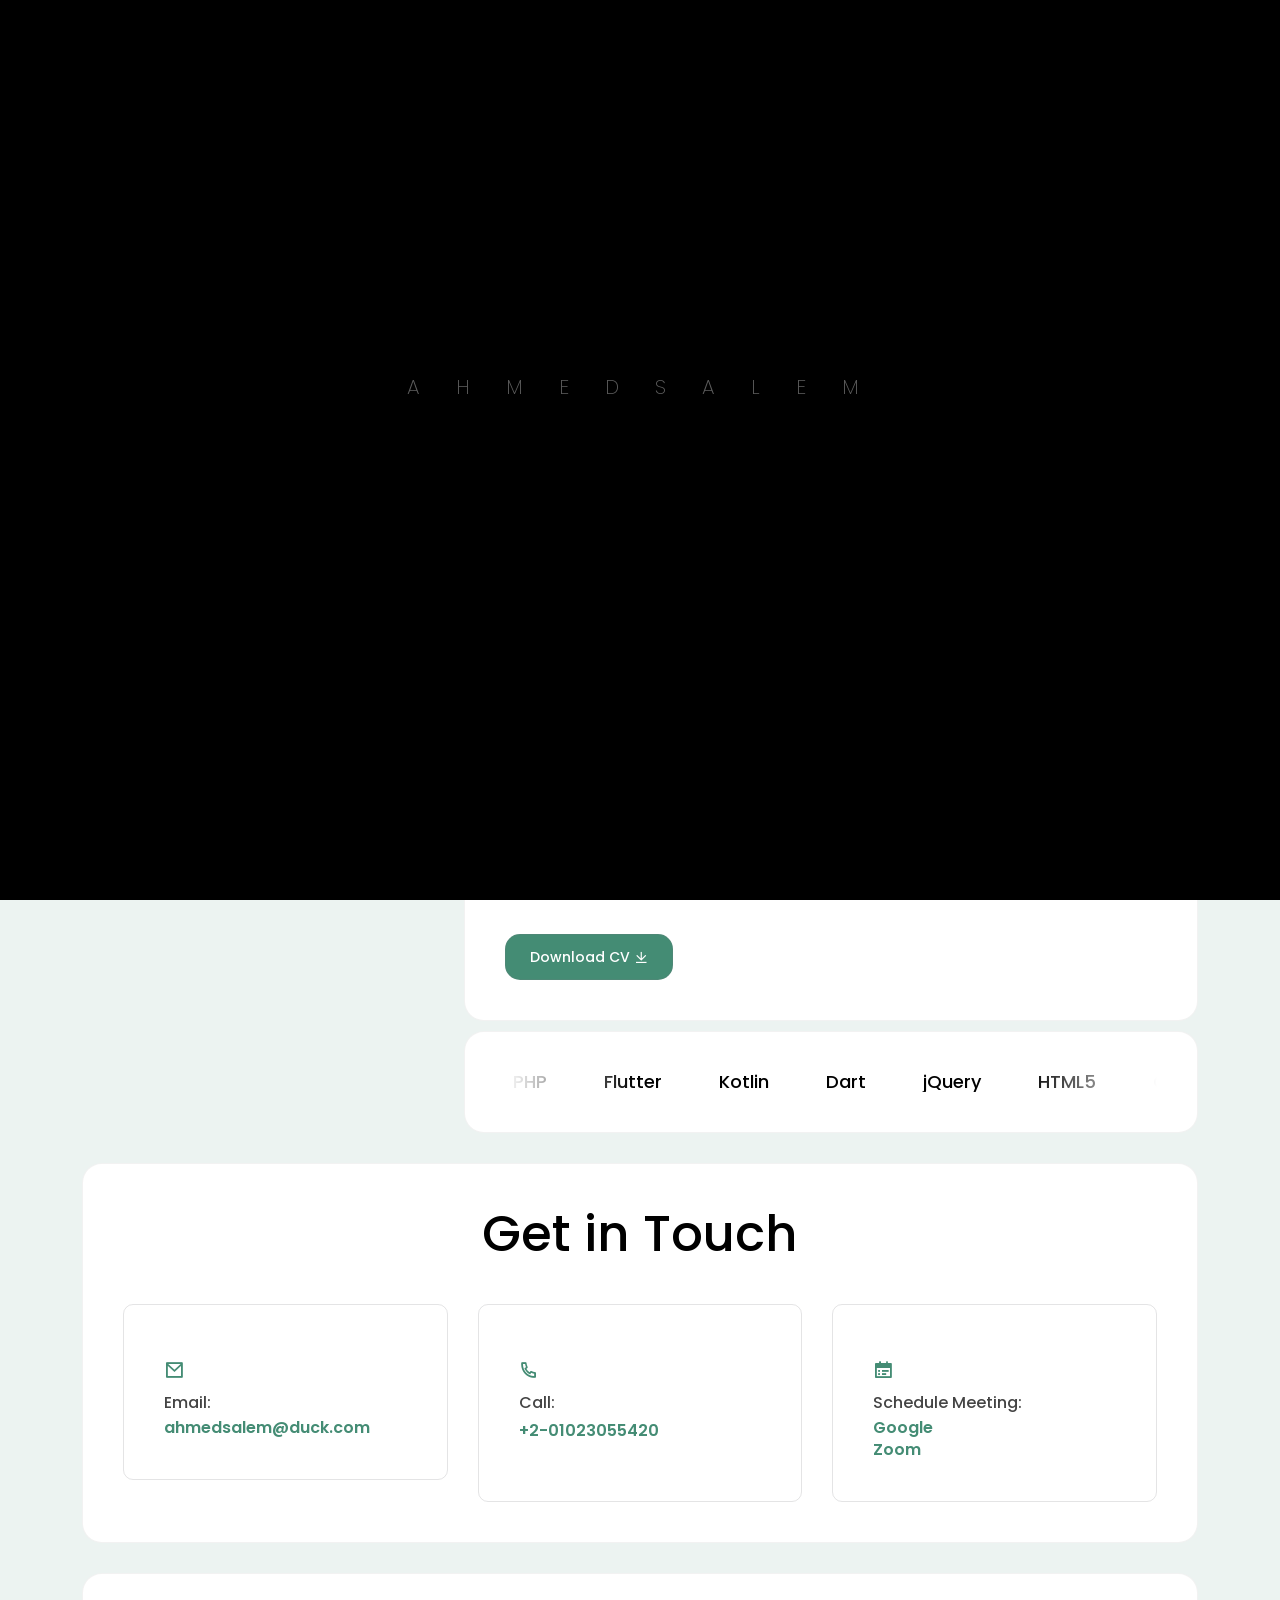
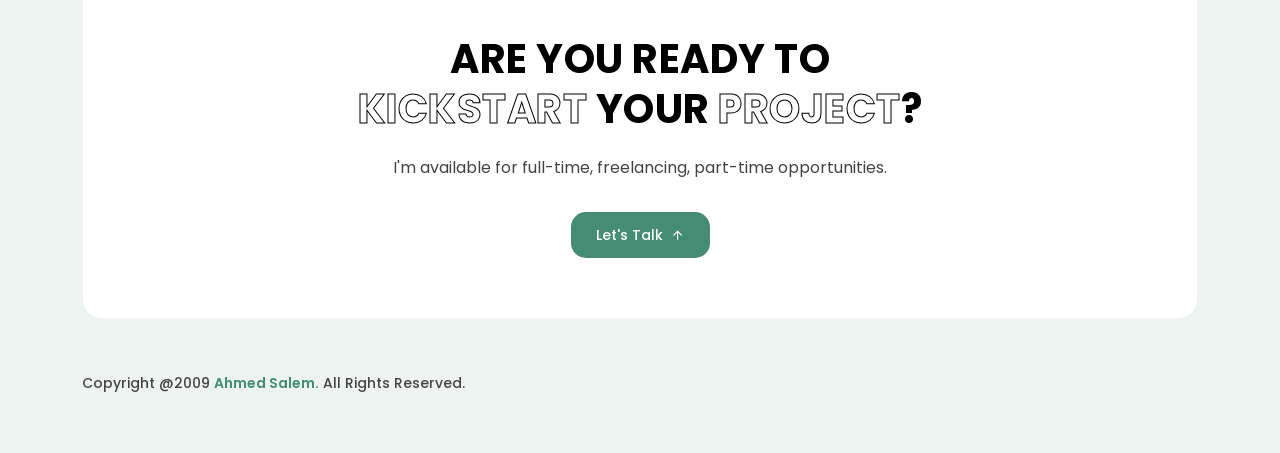
<file: index.html>
﻿<!DOCTYPE html>
<html lang="en">
<head>
    <!-- META -->
    <meta charset="utf-8">
    <meta http-equiv="X-UA-Compatible" content="IE=edge">
    <meta name="viewport" content="width=device-width, initial-scale=1">
    <meta name="author" content="Ahmed Salem">
    <meta name="description" content="Software Engineer Skilled in Front-end & Back-end Frameworks, API integration, Mobile apps Development, User interface Design, Performance Optimization With a Proven Ability to Deliver      Scalable, Reliable and Secure Web-based Applications. (WordPress, PHP, HTML5, CSS3, JavaScript, jQuery, Flutter, Kotlin, Dart, Web Development, Software Design, MySQL, eCommerce Solutions). Worked on more than 320+       projects in the last 19 years. #TechEnthusiast #TechInnovator">
    <meta name="keywords" content="web, design, html, engineer, software, creative, fullstack, full, stack, developer">
    <!-- PAGE TITLE -->
    <title>Ahmed Salem - Software Engineer. Coder by day, Gamer by night, Tech Enthusiast, Professional Wrestling super Fan. #TechInnovator</title>
    <!-- FAV ICON -->
    <link rel="apple-touch-icon" href="assets/images/favicon.png">
    <link rel="shortcut icon" type="image/png" href="assets/images/favicon.png">
    <!-- ALL GOOGLE FONTS -->
    <link rel="preconnect" href="https://fonts.googleapis.com">
    <link rel="preconnect" href="https://fonts.gstatic.com" crossorigin>
    <link href="https://fonts.googleapis.com/css2?family=Poppins:ital,wght@0,100;0,200;0,300;0,400;0,500;0,600;0,700;0,800;0,900;1,100;1,200;1,300;1,400;1,500;1,600;1,700;1,800;1,900&display=swap" rel="stylesheet">
    <!-- BOOTSTRAP CSS -->
    <link rel="stylesheet" href="assets/css/bootstrap.min.css" />
    <!-- FONT AWESOME CSS -->
    <link rel="stylesheet" href="assets/fonts/remixicon.css" />
    <!-- MAGNIFIC CSS -->
    <link rel="stylesheet" href="assets/css/magnific-popup.css">
    <!-- NICE SELECT CSS -->
    <link rel="stylesheet" href="assets/css/nice-select.min.css" />
    <!-- ANIMATE CSS -->
    <link rel="stylesheet" href="assets/css/animate.min.css" />
    <!-- SLICK CSS -->
    <link rel="stylesheet" href="assets/css/slick.min.css" />
    <!-- SPACING CSS -->
    <link rel="stylesheet" href="assets/css/spacing.css" />
    <!-- MAIN STYLE CSS -->
    <link rel="stylesheet" href="assets/css/style.css" />
    <!-- RESPONSIVE CSS -->
    <link rel="stylesheet" href="assets/css/responsive.css">
    <!--[if lt IE 9]>
      <script src="https://oss.maxcdn.com/html5shiv/3.7.2/html5shiv.min.js"></script>
      <script src="https://oss.maxcdn.com/respond/1.4.2/respond.min.js"></script>
    <![endif]-->
	<a rel="me" href="https://mastodon.social/@ahmedsalem"></a>
	<a rel="me" href="https://techhub.social/@AhmedSalem"></a>
	<a rel="me" href="https://phpc.social/@ahmedsalem"></a>
	<a rel="me" href="https://mastodon.africa/@ahmedsalem"></a>
	<a rel="me" href="https://pixelfed.social/ahmedsalem"></a>
	<a rel="me" href="https://defcon.social/@ahmedsalem"></a>
	<a rel="me" href="https://techtoots.com/@ahmedsalem"></a>
	<a rel="me" href="https://mas.to/@ahmedsalem"></a>
	<a rel="me" href="https://awscommunity.social/@ahmedsalem"></a>
	<a rel="me" href="https://vmst.io/@ahmedsalem"></a>
	<a rel="me" href="https://mstdn.social/@ahmedsalem"></a>
	<link rel="me" href="https://sifa.id/p/ahmedsalem.eurosky.social">
</head>

<body>
    <!-- START PRELOADER AREA-->
    <div class="preloader">
        <svg viewbox="0 0 1000 1000" preserveaspectratio="none">
            <path id="preloaderSvg" d="M0,1005S175,995,500,995s500,5,500,5V0H0Z"></path>
        </svg>
        <div class="preloader-heading">
            <div class="load-text">
                <span>A</span>
                <span>H</span>
                <span>M</span>
                <span>E</span>
                <span>D</span>
                <span>s</span>
                <span>a</span>
	 <span>l</span>
	 <span>e</span>
	 <span>m</span>		   
            </div>
        </div>
    </div>
    <!-- END PRELOADER AREA -->
    <!-- START MENU DESIGN AREA -->
    <header class="main-header">
        <div class="header-upper">
            <div class="container">
                <div class="header-inner d-flex align-items-center">
                    <div class="nav-outer clearfix mx-auto">
                        <!-- Main Menu -->
                        <nav class="main-menu navbar-expand-lg">
                            <div class="navbar-header">
                                <!-- Toggle Button -->
                                <button type="button" class="navbar-toggle" data-bs-toggle="collapse" data-bs-target=".navbar-collapse">
                                    <span class="icon-bar"></span>
                                    <span class="icon-bar"></span>
                                    <span class="icon-bar"></span>
                                </button>
                            </div>
                            <div class="navbar-collapse collapse">
                                <ul class="navigation onepage clearfix">
                                    <li><a class="nav-link-click" href="#about">About</a></li>
                                    <li><a class="nav-link-click" href="#contact">Contact</a></li>
                                    <li><a class="nav-link-click" href="#call">KICKSTART</a></li>
                                </ul>
                            </div>
                        </nav>
                        <!-- / END NAV DESIGN AREA -->
                    </div>
                    <div class="menu-btns">
                        <a href="#contact" class="theme-btn">Hire Me<i class="ri-shake-hands-line"></i></a>
                    </div>
                </div>
            </div>
        </div>
    </header>
    <!-- / END MENU DESIGN AREA -->
    <!-- START ABOUT DESIGN AREA -->
    <section id="about" class="about-area">
        <div class="container">
            <div class="row">
                <!-- START ABOUT IMAGE DESIGN AREA -->
                <div class="col-lg-4">
                    <div class="about-image-part wow fadeInUp delay-0-3s">
                        <div class="about-image-part2">
		<img src="assets/images/about/profile.jpg" alt="Ahmed Salem" />
	          </div>
                      
                        <div class="about-social text-center">
                            <ul>
		    <li><a href="https://about.me/AhmedmSalem" target="_blank"><i class="ri-account-box-fill"></i></a></li>
		    <li><a href="https://linktr.ee/ahmedsalemmask" target="_blank"><i class="ri-links-fill"></i></a></li>
                                <li><a href="https://calendar.app.google/fndYmY3T7HAJeNw56" target="_blank"><i class="ri-calendar-todo-fill"></i></a></li>
                                <li><a href="https://www.linkedin.com/in/ahmedmohamedsalem" target="_blank"><i class="ri-linkedin-fill"></i></a></li>
		    <li><a href="https://x.com/AhmedSalem_Mask" target="_blank"><i class="ri-twitter-x-fill"></i></a></li>
                                <li><a href="https://github.com/Ahmed-Salem-Null" target="_blank"><i class="ri-github-fill"></i></a></li>
                                <li><a href="https://wa.me/+201023055420" target="_blank"><i class="ri-whatsapp-fill"></i></a></li>
                               <li><a href="mailto:ahmedsalem@duck.com" target="_blank"><i class="ri-mail-send-line"></i></a></li>
                            </ul>
                        </div>
                    </div>
                </div>
                <!-- / END ABOUT IMAGE DESIGN AREA -->
                <!-- START ABOUT TEXT DESIGN AREA -->
                <div class="col-lg-8">
                    <div class="about-content-part wow fadeInUp delay-0-2s">
                       <p>Hello There!</p>
                       <h2>
                         I’m <span>Ahmed Salem,</span> a Software Engineer.
                       </h2>
	         <h6>
                        Coder by day, Gamer by night, Tech Enthusiast, Professional Wrestling super Fan.
                       <br>
                       <br>
                        My journey in the tech world has equipped me with a diverse skill set, allowing me to create impactful software that enhances user experiences.<br><br>
                        Worked on more than 320+ projects in the last 19 years on a multitude of web based Projects. <br>I put to good use on every project I work on. 
                       <a class="email" href="https://x.com/AhmedSalem_Mask" target="_blank">#TechInnovator</a>
                       <br>
                       <br>
                        Beyond coding, I’m continually exploring the latest trends in the tech landscape.
                       </h6>
                       <br>
	         <h5>
                       <span class="hig">Highly experienced in:<br></span>
                       </h5>
                       <h5>
                        <span class="h5">
                        - Front-end, Back-end Development.<br>
                        - WordPress, Joomla, OpenCart (Themes, Plugins Development).<br>
                        - Websites, Forums, Blogs, Communities Development.<br>
                        - E-Commerce Solutions.<br>
                        - Custom PHP App Development.<br>
                        - Android, IOS Apps Development.<br>
                        - Website Design, Customization, Management.<br>
                        - User interface Development.<br>
                        - API, SQL integration.<br>
                        - Git Workflow Management.<br>
                        - Code Review, Documentation.
                        </span> 
                        </h5>             
                        <div class="adress-field">
                            <ul>
                                <li><i class="ri-circle-fill"></i>Available for Full-time, Freelancing, Part-Time Opportunities.</li>
                            </ul>
                        </div>
                        <div class="hero-btns">
                            <a href="https://drive.google.com/file/d/1u-OhzY4xCWJ_Sk-GDGzIs3UH8jgvxIOo/view?usp=drive_link" target="_blank" class="theme-btn">Download CV<i class="ri-download-line"></i></a>
                        </div>
                    </div>

                    <div class="about-content-part-bottom wow fadeInUp delay-0-2s">
		 <div class="company-list">
                            <div class="scroller" data-direction="left" data-speed="slow">
                                <div class="scroller__inner">
                                    <h4>PHP</h4>
                                    <h4>Flutter</h4>
                                    <h4>Kotlin</h4>
                                    <h4>Dart</h4>
                                    <h4>jQuery</h4>
                                    <h4>HTML5</h4>
                                    <h4>CSS3</h4>
                                    <h4>Git</h4>
                                    <h4>SQL</h4>
		        <h4>API</h4>					  
                                </div>
                            </div>
                        </div>                       
                    </div>
                </div>
                <!-- / END ABOUT TEXT DESIGN AREA -->
            </div>
        </div>
    </section>
    <!-- / END ABOUT DESIGN AREA -->	
    <!-- START CONTACT DESIGN AREA -->
    <section id="contact" class="contact-area">
        <div class="container">
            <div class="container-inner">
                <div class="row">
                    <div class="col-xl-12 col-lg-12">
                        <div class="section-title text-center wow fadeInUp delay-0-2s">
                            <h2>Get in Touch</h2>
                        </div>
                    </div>
                </div>
                <div class="row">
                    <div class="col-lg-4">
                        <div class="contact-content-part  wow fadeInUp delay-0-2s">
                            <div class="single-contact wow fadeInUp" data-wow-delay=".6s">
                                <div class="contact-icon">
                                <i class="ri-mail-line"></i>
                                </div>
                                <h2>Email:</h2>
                                <p class="email">
                                <a class="email" href="mailto:ahmedsalem@duck.com">ahmedsalem@duck.com</a></br>
                                </p>
                            </div>
                        </div>
                    </div>

                <div class="col-lg-4">
                    <div class="contact-content-part  wow fadeInUp delay-0-2s">
                        <div class="single-contact wow fadeInUp" data-wow-delay=".4s">
                            <div class="contact-icon">
                                <i class="ri-phone-line"></i>
                                </div>
                                <h2>Call:</h2>
                                <p class="phone"><a class="phone" href="tel:+201023055420">+2-01023055420</a></p>
                            </div>
                        </div>
                    </div>

                    <div class="col-lg-4">
                        <div class="contact-content-part  wow fadeInUp delay-0-2s">
                            <div class="single-contact wow fadeInUp" data-wow-delay=".6s">
                                <div class="contact-icon">
                                <i class="ri-calendar-todo-fill"></i>
                                </div>
                                <h2>Schedule Meeting:</h2>
                                <p class="email">
                                <a class="email" href="https://calendar.app.google/fndYmY3T7HAJeNw56" target="_blank">Google</a></br>
                                <a class="email" href="https://scheduler.zoom.us/ahmedsalem" target="_blank">Zoom</a>
	                  </p>
                            </div>
                        </div>
                    </div>

                </div>
            </div>
        </div>
     </div>
</div>
    </section>
    <!-- / END CONTACT DESIGN AREA -->	
    <!-- START CALL TO ACTION DESIGN AREA -->
    <section id="call" class="call-to-action-area">
        <div class="container">
            <div class="row">
                <!-- START ABOUT TEXT DESIGN AREA -->
                <div class="col-lg-12">
                    <div class="call-to-action-part wow fadeInUp delay-0-2s text-center">
                        <h2>Are You Ready to <br><span>kickstart</span> your <span>project</span>?</h2>
                        <p>I'm available for full-time, freelancing, part-time opportunities.</p>
                        <div class="hero-btns">
                            <a href="#contact" class="theme-btn">Let's Talk <i class="ri-arrow-up-line"></i></a>
                        </div>
                    </div>
                </div>
                <!-- / END ABOUT TEXT DESIGN AREA -->
            </div>
        </div>
    </section>
    <!--  // END CALL TO ACTION DESIGN AREA -->
    <!-- START FOOTER DESIGN AREA -->
    <footer class="main-footer">
        <div class="footer-bottom pt-50 pb-40">
            <div class="container">
                <div class="row">
                    <div class="col-lg-6">
                        <div class="copyright-text">
                            <p>
                                Copyright @2009 <a href="https://about.me/AhmedmSalem" target="_blank">Ahmed Salem.</a> All Rights Reserved.                       
                            </p>
                        </div>
                    </div>
                    <div class="col-lg-6">
                        <div class="copyright-text extra-copyright">

                        </div>
                    </div>
                </div>
            </div>
        </div>
    </footer>
    <!-- / END FOOTER DESIGN AREA -->
    <!-- START SCROOL UP DESIGN AREA -->
    <div class="progress-wrap cursor-pointer">
        <i class="ri-arrow-up-double-line"></i>
        <svg class="progress-circle svg-content" width="100%" height="100%" viewBox="-1 -1 102 102">
            <path d="M50,1 a49,49 0 0,1 0,98 a49,49 0 0,1 0,-98" />
        </svg>
    </div>
    <!-- / END SCROOL UP DESIGN AREA -->
    <!-- JQUERY JS -->
    <script src="assets/js/jquery-3.7.1.min.js"></script>
    <!-- BOOTSTRAP JS-->
    <script src="assets/js/bootstrap.min.js"></script>
    <!-- APPEAR JS -->
    <script src="assets/js/appear.min.js"></script>
	<!-- jquery smooth-scroll JS -->
	<script src="assets/js/smooth-scroll.js"></script>		
    <!-- GSAP JS -->
    <script src="assets/js/gsap.min.js"></script>
    <!-- MAGNIFICANT JS -->
    <script src="assets/js/jquery.magnific-popup.min.js"></script>
    <!-- SLICK JS-->
    <script src="assets/js/slick.min.js"></script>
    <!-- NICE SELECT JS-->
    <script src="assets/js/jquery.nice-select.min.js"></script>
    <!-- IMAGE LOADER JS-->
    <script src="assets/js/imagesloaded.pkgd.min.js"></script>
    <!-- ISOTOPE JS-->
    <script src="assets/js/isotope.pkgd.min.js"></script>
    <!--  WOW ANIMATION JS-->
    <script src="assets/js/wow.min.js"></script>
    <!-- SCRIPT JS-->
    <script src="assets/js/script.js"></script>
</body>
</html>
</file>
<file: assets/css/spacing.css>
.p-5 {
    padding: 5px !important;
}

.p-10 {
    padding: 10px;
}

.p-15 {
    padding: 15px;
}

.p-20 {
    padding: 20px;
}

.p-25 {
    padding: 25px;
}

.p-30 {
    padding: 30px;
}

.p-35 {
    padding: 35px;
}

.p-40 {
    padding: 40px;
}

.p-45 {
    padding: 45px;
}

.p-50 {
    padding: 50px;
}

.p-55 {
    padding: 55px;
}

.p-60 {
    padding: 60px;
}

.p-65 {
    padding: 65px;
}

.p-70 {
    padding: 70px;
}

.p-75 {
    padding: 75px;
}

.p-80 {
    padding: 80px;
}

.p-85 {
    padding: 85px;
}

.p-90 {
    padding: 90px;
}

.p-95 {
    padding: 95px;
}

.p-100 {
    padding: 100px;
}

.p-105 {
    padding: 105px;
}

.p-110 {
    padding: 110px;
}

.p-115 {
    padding: 115px;
}

.p-120 {
    padding: 120px;
}

.p-125 {
    padding: 125px;
}

.p-130 {
    padding: 130px;
}

.p-135 {
    padding: 135px;
}

.p-140 {
    padding: 140px;
}

.p-145 {
    padding: 145px;
}

.p-150 {
    padding: 150px;
}

.p-155 {
    padding: 155px;
}

.p-160 {
    padding: 160px;
}

.p-165 {
    padding: 165px;
}

.p-170 {
    padding: 170px;
}

.p-175 {
    padding: 175px;
}

.p-180 {
    padding: 180px;
}

.p-185 {
    padding: 185px;
}

.p-190 {
    padding: 190px;
}

.p-195 {
    padding: 195px;
}

.p-200 {
    padding: 200px;
}

.p-205 {
    padding: 205px;
}

.p-210 {
    padding: 210px;
}

.p-215 {
    padding: 215px;
}

.p-220 {
    padding: 220px;
}

.p-225 {
    padding: 225px;
}

.p-230 {
    padding: 230px;
}

.p-235 {
    padding: 235px;
}

.p-240 {
    padding: 240px;
}

.p-245 {
    padding: 245px;
}

.p-250 {
    padding: 250px;
}

/* Padding Top */
.pt-5,
.py-5 {
    padding-top: 5px !important;
}

.pt-10,
.py-10 {
    padding-top: 10px;
}

.pt-15,
.py-15 {
    padding-top: 15px;
}

.pt-20,
.py-20 {
    padding-top: 20px;
}

.pt-25,
.py-25 {
    padding-top: 25px;
}

.pt-30,
.py-30 {
    padding-top: 30px;
}

.pt-35,
.py-35 {
    padding-top: 35px;
}

.pt-40,
.py-40 {
    padding-top: 40px;
}

.pt-45,
.py-45 {
    padding-top: 45px;
}

.pt-50,
.py-50 {
    padding-top: 50px;
}

.pt-55,
.py-55 {
    padding-top: 55px;
}

.pt-60,
.py-60 {
    padding-top: 60px;
}

.pt-65,
.py-65 {
    padding-top: 65px;
}

.pt-70,
.py-70 {
    padding-top: 70px;
}

.pt-75,
.py-75 {
    padding-top: 75px;
}

.pt-80,
.py-80 {
    padding-top: 80px;
}

.pt-85,
.py-85 {
    padding-top: 85px;
}

.pt-90,
.py-90 {
    padding-top: 90px;
}

.pt-95,
.py-95 {
    padding-top: 95px;
}

.pt-100,
.py-100 {
    padding-top: 100px;
}

.pt-105,
.py-105 {
    padding-top: 105px;
}

.pt-110,
.py-110 {
    padding-top: 110px;
}

.pt-115,
.py-115 {
    padding-top: 115px;
}

.pt-120,
.py-120 {
    padding-top: 120px;
}

.pt-125,
.py-125 {
    padding-top: 125px;
}

.pt-130,
.py-130 {
    padding-top: 130px;
}

.pt-135,
.py-135 {
    padding-top: 135px;
}

.pt-140,
.py-140 {
    padding-top: 140px;
}

.pt-145,
.py-145 {
    padding-top: 145px;
}

.pt-150,
.py-150 {
    padding-top: 150px;
}

.pt-155,
.py-155 {
    padding-top: 155px;
}

.pt-160,
.py-160 {
    padding-top: 160px;
}

.pt-165,
.py-165 {
    padding-top: 165px;
}

.pt-170,
.py-170 {
    padding-top: 170px;
}

.pt-175,
.py-175 {
    padding-top: 175px;
}

.pt-180,
.py-180 {
    padding-top: 180px;
}

.pt-185,
.py-185 {
    padding-top: 185px;
}

.pt-190,
.py-190 {
    padding-top: 190px;
}

.pt-195,
.py-195 {
    padding-top: 195px;
}

.pt-200,
.py-200 {
    padding-top: 200px;
}

.pt-205,
.py-205 {
    padding-top: 205px;
}

.pt-210,
.py-210 {
    padding-top: 210px;
}

.pt-215,
.py-215 {
    padding-top: 215px;
}

.pt-220,
.py-220 {
    padding-top: 220px;
}

.pt-225,
.py-225 {
    padding-top: 225px;
}

.pt-230,
.py-230 {
    padding-top: 230px;
}

.pt-235,
.py-235 {
    padding-top: 235px;
}

.pt-240,
.py-240 {
    padding-top: 240px;
}

.pt-245,
.py-245 {
    padding-top: 245px;
}

.pt-250,
.py-250 {
    padding-top: 250px;
}

/* Padding Bottom */
.pb-5,
.py-5 {
    padding-bottom: 5px !important;
}

.pb-10,
.py-10 {
    padding-bottom: 10px;
}

.pb-15,
.py-15 {
    padding-bottom: 15px;
}

.pb-20,
.py-20 {
    padding-bottom: 20px;
}

.pb-25,
.py-25 {
    padding-bottom: 25px;
}

.pb-30,
.py-30 {
    padding-bottom: 30px;
}

.pb-35,
.py-35 {
    padding-bottom: 35px;
}

.pb-40,
.py-40 {
    padding-bottom: 40px;
}

.pb-45,
.py-45 {
    padding-bottom: 45px;
}

.pb-50,
.py-50 {
    padding-bottom: 50px;
}

.pb-55,
.py-55 {
    padding-bottom: 55px;
}

.pb-60,
.py-60 {
    padding-bottom: 60px;
}

.pb-65,
.py-65 {
    padding-bottom: 65px;
}

.pb-70,
.py-70 {
    padding-bottom: 70px;
}

.pb-75,
.py-75 {
    padding-bottom: 75px;
}

.pb-80,
.py-80 {
    padding-bottom: 80px;
}

.pb-85,
.py-85 {
    padding-bottom: 85px;
}

.pb-90,
.py-90 {
    padding-bottom: 90px;
}

.pb-95,
.py-95 {
    padding-bottom: 95px;
}

.pb-100,
.py-100 {
    padding-bottom: 100px;
}

.pb-105,
.py-105 {
    padding-bottom: 105px;
}

.pb-110,
.py-110 {
    padding-bottom: 110px;
}

.pb-115,
.py-115 {
    padding-bottom: 115px;
}

.pb-120,
.py-120 {
    padding-bottom: 120px;
}

.pb-125,
.py-125 {
    padding-bottom: 125px;
}

.pb-130,
.py-130 {
    padding-bottom: 130px;
}

.pb-135,
.py-135 {
    padding-bottom: 135px;
}

.pb-140,
.py-140 {
    padding-bottom: 140px;
}

.pb-145,
.py-145 {
    padding-bottom: 145px;
}

.pb-150,
.py-150 {
    padding-bottom: 150px;
}

.pb-155,
.py-155 {
    padding-bottom: 155px;
}

.pb-160,
.py-160 {
    padding-bottom: 160px;
}

.pb-165,
.py-165 {
    padding-bottom: 165px;
}

.pb-170,
.py-170 {
    padding-bottom: 170px;
}

.pb-175,
.py-175 {
    padding-bottom: 175px;
}

.pb-180,
.py-180 {
    padding-bottom: 180px;
}

.pb-185,
.py-185 {
    padding-bottom: 185px;
}

.pb-190,
.py-190 {
    padding-bottom: 190px;
}

.pb-195,
.py-195 {
    padding-bottom: 195px;
}

.pb-200,
.py-200 {
    padding-bottom: 200px;
}

.pb-205,
.py-205 {
    padding-bottom: 205px;
}

.pb-210,
.py-210 {
    padding-bottom: 210px;
}

.pb-215,
.py-215 {
    padding-bottom: 215px;
}

.pb-220,
.py-220 {
    padding-bottom: 220px;
}

.pb-225,
.py-225 {
    padding-bottom: 225px;
}

.pb-230,
.py-230 {
    padding-bottom: 230px;
}

.pb-235,
.py-235 {
    padding-bottom: 235px;
}

.pb-240,
.py-240 {
    padding-bottom: 240px;
}

.pb-245,
.py-245 {
    padding-bottom: 245px;
}

.pb-250,
.py-250 {
    padding-bottom: 250px;
}

/* Margin Around */
.m-5 {
    margin: 5px !important;
}

.m-10 {
    margin: 10px;
}

.m-15 {
    margin: 15px;
}

.m-20 {
    margin: 20px;
}

.m-25 {
    margin: 25px;
}

.m-30 {
    margin: 30px;
}

.m-35 {
    margin: 35px;
}

.m-40 {
    margin: 40px;
}

.m-45 {
    margin: 45px;
}

.m-50 {
    margin: 50px;
}

.m-55 {
    margin: 55px;
}

.m-60 {
    margin: 60px;
}

.m-65 {
    margin: 65px;
}

.m-70 {
    margin: 70px;
}

.m-75 {
    margin: 75px;
}

.m-80 {
    margin: 80px;
}

.m-85 {
    margin: 85px;
}

.m-90 {
    margin: 90px;
}

.m-95 {
    margin: 95px;
}

.m-100 {
    margin: 100px;
}

.m-105 {
    margin: 105px;
}

.m-110 {
    margin: 110px;
}

.m-115 {
    margin: 115px;
}

.m-120 {
    margin: 120px;
}

.m-125 {
    margin: 125px;
}

.m-130 {
    margin: 130px;
}

.m-135 {
    margin: 135px;
}

.m-140 {
    margin: 140px;
}

.m-145 {
    margin: 145px;
}

.m-150 {
    margin: 150px;
}

.m-155 {
    margin: 155px;
}

.m-160 {
    margin: 160px;
}

.m-165 {
    margin: 165px;
}

.m-170 {
    margin: 170px;
}

.m-175 {
    margin: 175px;
}

.m-180 {
    margin: 180px;
}

.m-185 {
    margin: 185px;
}

.m-190 {
    margin: 190px;
}

.m-195 {
    margin: 195px;
}

.m-200 {
    margin: 200px;
}

.m-205 {
    margin: 205px;
}

.m-210 {
    margin: 210px;
}

.m-215 {
    margin: 215px;
}

.m-220 {
    margin: 220px;
}

.m-225 {
    margin: 225px;
}

.m-230 {
    margin: 230px;
}

.m-235 {
    margin: 235px;
}

.m-240 {
    margin: 240px;
}

.m-245 {
    margin: 245px;
}

.m-250 {
    margin: 250px;
}

/* Margin Top */
.mt-5,
.my-5 {
    margin-top: 5px !important;
}

.mt-10,
.my-10 {
    margin-top: 10px;
}

.mt-15,
.my-15 {
    margin-top: 15px;
}

.mt-20,
.my-20 {
    margin-top: 20px;
}

.mt-25,
.my-25 {
    margin-top: 25px;
}

.mt-30,
.my-30 {
    margin-top: 30px;
}

.mt-35,
.my-35 {
    margin-top: 35px;
}

.mt-40,
.my-40 {
    margin-top: 40px;
}

.mt-45,
.my-45 {
    margin-top: 45px;
}

.mt-50,
.my-50 {
    margin-top: 50px;
}

.mt-55,
.my-55 {
    margin-top: 55px;
}

.mt-60,
.my-60 {
    margin-top: 60px;
}

.mt-65,
.my-65 {
    margin-top: 65px;
}

.mt-70,
.my-70 {
    margin-top: 70px;
}

.mt-75,
.my-75 {
    margin-top: 75px;
}

.mt-80,
.my-80 {
    margin-top: 80px;
}

.mt-85,
.my-85 {
    margin-top: 85px;
}

.mt-90,
.my-90 {
    margin-top: 90px;
}

.mt-95,
.my-95 {
    margin-top: 95px;
}

.mt-100,
.my-100 {
    margin-top: 100px;
}

.mt-105,
.my-105 {
    margin-top: 105px;
}

.mt-110,
.my-110 {
    margin-top: 110px;
}

.mt-115,
.my-115 {
    margin-top: 115px;
}

.mt-120,
.my-120 {
    margin-top: 120px;
}

.mt-125,
.my-125 {
    margin-top: 125px;
}

.mt-130,
.my-130 {
    margin-top: 130px;
}

.mt-135,
.my-135 {
    margin-top: 135px;
}

.mt-140,
.my-140 {
    margin-top: 140px;
}

.mt-145,
.my-145 {
    margin-top: 145px;
}

.mt-150,
.my-150 {
    margin-top: 150px;
}

.mt-155,
.my-155 {
    margin-top: 155px;
}

.mt-160,
.my-160 {
    margin-top: 160px;
}

.mt-165,
.my-165 {
    margin-top: 165px;
}

.mt-170,
.my-170 {
    margin-top: 170px;
}

.mt-175,
.my-175 {
    margin-top: 175px;
}

.mt-180,
.my-180 {
    margin-top: 180px;
}

.mt-185,
.my-185 {
    margin-top: 185px;
}

.mt-190,
.my-190 {
    margin-top: 190px;
}

.mt-195,
.my-195 {
    margin-top: 195px;
}

.mt-200,
.my-200 {
    margin-top: 200px;
}

.mt-205,
.my-205 {
    margin-top: 205px;
}

.mt-210,
.my-210 {
    margin-top: 210px;
}

.mt-215,
.my-215 {
    margin-top: 215px;
}

.mt-220,
.my-220 {
    margin-top: 220px;
}

.mt-225,
.my-225 {
    margin-top: 225px;
}

.mt-230,
.my-230 {
    margin-top: 230px;
}

.mt-235,
.my-235 {
    margin-top: 235px;
}

.mt-240,
.my-240 {
    margin-top: 240px;
}

.mt-245,
.my-245 {
    margin-top: 245px;
}

.mt-250,
.my-250 {
    margin-top: 250px;
}

/* Margin Bottom */
.mb-5,
.my-5 {
    margin-bottom: 5px !important;
}

.mb-10,
.my-10 {
    margin-bottom: 10px;
}

.mb-15,
.my-15 {
    margin-bottom: 15px;
}

.mb-20,
.my-20 {
    margin-bottom: 20px;
}

.mb-25,
.my-25 {
    margin-bottom: 25px;
}

.mb-30,
.my-30 {
    margin-bottom: 30px;
}

.mb-35,
.my-35 {
    margin-bottom: 35px;
}

.mb-40,
.my-40 {
    margin-bottom: 40px;
}

.mb-45,
.my-45 {
    margin-bottom: 45px;
}

.mb-50,
.my-50 {
    margin-bottom: 50px;
}

.mb-55,
.my-55 {
    margin-bottom: 55px;
}

.mb-60,
.my-60 {
    margin-bottom: 60px;
}

.mb-65,
.my-65 {
    margin-bottom: 65px;
}

.mb-70,
.my-70 {
    margin-bottom: 70px;
}

.mb-75,
.my-75 {
    margin-bottom: 75px;
}

.mb-80,
.my-80 {
    margin-bottom: 80px;
}

.mb-85,
.my-85 {
    margin-bottom: 85px;
}

.mb-90,
.my-90 {
    margin-bottom: 90px;
}

.mb-95,
.my-95 {
    margin-bottom: 95px;
}

.mb-100,
.my-100 {
    margin-bottom: 100px;
}

.mb-105,
.my-105 {
    margin-bottom: 105px;
}

.mb-110,
.my-110 {
    margin-bottom: 110px;
}

.mb-115,
.my-115 {
    margin-bottom: 115px;
}

.mb-120,
.my-120 {
    margin-bottom: 120px;
}

.mb-125,
.my-125 {
    margin-bottom: 125px;
}

.mb-130,
.my-130 {
    margin-bottom: 130px;
}

.mb-135,
.my-135 {
    margin-bottom: 135px;
}

.mb-140,
.my-140 {
    margin-bottom: 140px;
}

.mb-145,
.my-145 {
    margin-bottom: 145px;
}

.mb-150,
.my-150 {
    margin-bottom: 150px;
}

.mb-155,
.my-155 {
    margin-bottom: 155px;
}

.mb-160,
.my-160 {
    margin-bottom: 160px;
}

.mb-165,
.my-165 {
    margin-bottom: 165px;
}

.mb-170,
.my-170 {
    margin-bottom: 170px;
}

.mb-175,
.my-175 {
    margin-bottom: 175px;
}

.mb-180,
.my-180 {
    margin-bottom: 180px;
}

.mb-185,
.my-185 {
    margin-bottom: 185px;
}

.mb-190,
.my-190 {
    margin-bottom: 190px;
}

.mb-195,
.my-195 {
    margin-bottom: 195px;
}

.mb-200,
.my-200 {
    margin-bottom: 200px;
}

.mb-205,
.my-205 {
    margin-bottom: 205px;
}

.mb-210,
.my-210 {
    margin-bottom: 210px;
}

.mb-215,
.my-215 {
    margin-bottom: 215px;
}

.mb-220,
.my-220 {
    margin-bottom: 220px;
}

.mb-225,
.my-225 {
    margin-bottom: 225px;
}

.mb-230,
.my-230 {
    margin-bottom: 230px;
}

.mb-235,
.my-235 {
    margin-bottom: 235px;
}

.mb-240,
.my-240 {
    margin-bottom: 240px;
}

.mb-245,
.my-245 {
    margin-bottom: 245px;
}

.mb-250,
.my-250 {
    margin-bottom: 250px;
}

/* Responsive Padding Margin */
@media only screen and (max-width: 991px) {

    /* Padding Around */
    .rp-0 {
        padding: 0px !important;
    }

    .rp-5 {
        padding: 5px !important;
    }

    .rp-10 {
        padding: 10px;
    }

    .rp-15 {
        padding: 15px;
    }

    .rp-20 {
        padding: 20px;
    }

    .rp-25 {
        padding: 25px;
    }

    .rp-30 {
        padding: 30px;
    }

    .rp-35 {
        padding: 35px;
    }

    .rp-40 {
        padding: 40px;
    }

    .rp-45 {
        padding: 45px;
    }

    .rp-50 {
        padding: 50px;
    }

    .rp-55 {
        padding: 55px;
    }

    .rp-60 {
        padding: 60px;
    }

    .rp-65 {
        padding: 65px;
    }

    .rp-70 {
        padding: 70px;
    }

    .rp-75 {
        padding: 75px;
    }

    .rp-80 {
        padding: 80px;
    }

    .rp-85 {
        padding: 85px;
    }

    .rp-90 {
        padding: 90px;
    }

    .rp-95 {
        padding: 95px;
    }

    .rp-100 {
        padding: 100px;
    }

    .rp-105 {
        padding: 105px;
    }

    .rp-110 {
        padding: 110px;
    }

    .rp-115 {
        padding: 115px;
    }

    .rp-120 {
        padding: 120px;
    }

    .rp-125 {
        padding: 125px;
    }

    .rp-130 {
        padding: 130px;
    }

    .rp-135 {
        padding: 135px;
    }

    .rp-140 {
        padding: 140px;
    }

    .rp-145 {
        padding: 145px;
    }

    .rp-150 {
        padding: 150px;
    }

    /* Padding Top */
    .rpt-0,
    .rpy-0 {
        padding-top: 0px !important;
    }

    .rpt-5,
    .rpy-5 {
        padding-top: 5px !important;
    }

    .rpt-10,
    .rpy-10 {
        padding-top: 10px;
    }

    .rpt-15,
    .rpy-15 {
        padding-top: 15px;
    }

    .rpt-20,
    .rpy-20 {
        padding-top: 20px;
    }

    .rpt-25,
    .rpy-25 {
        padding-top: 25px;
    }

    .rpt-30,
    .rpy-30 {
        padding-top: 30px;
    }

    .rpt-35,
    .rpy-35 {
        padding-top: 35px;
    }

    .rpt-40,
    .rpy-40 {
        padding-top: 40px;
    }

    .rpt-45,
    .rpy-45 {
        padding-top: 45px;
    }

    .rpt-50,
    .rpy-50 {
        padding-top: 50px;
    }

    .rpt-55,
    .rpy-55 {
        padding-top: 55px;
    }

    .rpt-60,
    .rpy-60 {
        padding-top: 60px;
    }

    .rpt-65,
    .rpy-65 {
        padding-top: 65px;
    }

    .rpt-70,
    .rpy-70 {
        padding-top: 70px;
    }

    .rpt-75,
    .rpy-75 {
        padding-top: 75px;
    }

    .rpt-80,
    .rpy-80 {
        padding-top: 80px;
    }

    .rpt-85,
    .rpy-85 {
        padding-top: 85px;
    }

    .rpt-90,
    .rpy-90 {
        padding-top: 90px;
    }

    .rpt-95,
    .rpy-95 {
        padding-top: 95px;
    }

    .rpt-100,
    .rpy-100 {
        padding-top: 100px;
    }

    .rpt-105,
    .rpy-105 {
        padding-top: 105px;
    }

    .rpt-110,
    .rpy-110 {
        padding-top: 110px;
    }

    .rpt-115,
    .rpy-115 {
        padding-top: 115px;
    }

    .rpt-120,
    .rpy-120 {
        padding-top: 120px;
    }

    .rpt-125,
    .rpy-125 {
        padding-top: 125px;
    }

    .rpt-130,
    .rpy-130 {
        padding-top: 130px;
    }

    .rpt-135,
    .rpy-135 {
        padding-top: 135px;
    }

    .rpt-140,
    .rpy-140 {
        padding-top: 140px;
    }

    .rpt-145,
    .rpy-145 {
        padding-top: 145px;
    }

    .rpt-150,
    .rpy-150 {
        padding-top: 150px;
    }

    /* Padding Bottom */
    .rpb-0,
    .rpy-0 {
        padding-bottom: 0px !important;
    }

    .rpb-5,
    .rpy-5 {
        padding-bottom: 5px !important;
    }

    .rpb-10,
    .rpy-10 {
        padding-bottom: 10px;
    }

    .rpb-15,
    .rpy-15 {
        padding-bottom: 15px;
    }

    .rpb-20,
    .rpy-20 {
        padding-bottom: 20px;
    }

    .rpb-25,
    .rpy-25 {
        padding-bottom: 25px;
    }

    .rpb-30,
    .rpy-30 {
        padding-bottom: 30px;
    }

    .rpb-35,
    .rpy-35 {
        padding-bottom: 35px;
    }

    .rpb-40,
    .rpy-40 {
        padding-bottom: 40px;
    }

    .rpb-45,
    .rpy-45 {
        padding-bottom: 45px;
    }

    .rpb-50,
    .rpy-50 {
        padding-bottom: 50px;
    }

    .rpb-55,
    .rpy-55 {
        padding-bottom: 55px;
    }

    .rpb-60,
    .rpy-60 {
        padding-bottom: 60px;
    }

    .rpb-65,
    .rpy-65 {
        padding-bottom: 65px;
    }

    .rpb-70,
    .rpy-70 {
        padding-bottom: 70px;
    }

    .rpb-75,
    .rpy-75 {
        padding-bottom: 75px;
    }

    .rpb-80,
    .rpy-80 {
        padding-bottom: 80px;
    }

    .rpb-85,
    .rpy-85 {
        padding-bottom: 85px;
    }

    .rpb-90,
    .rpy-90 {
        padding-bottom: 90px;
    }

    .rpb-95,
    .rpy-95 {
        padding-bottom: 95px;
    }

    .rpb-100,
    .rpy-100 {
        padding-bottom: 100px;
    }

    .rpb-105,
    .rpy-105 {
        padding-bottom: 105px;
    }

    .rpb-110,
    .rpy-110 {
        padding-bottom: 110px;
    }

    .rpb-115,
    .rpy-115 {
        padding-bottom: 115px;
    }

    .rpb-120,
    .rpy-120 {
        padding-bottom: 120px;
    }

    .rpb-125,
    .rpy-125 {
        padding-bottom: 125px;
    }

    .rpb-130,
    .rpy-130 {
        padding-bottom: 130px;
    }

    .rpb-135,
    .rpy-135 {
        padding-bottom: 135px;
    }

    .rpb-140,
    .rpy-140 {
        padding-bottom: 140px;
    }

    .rpb-145,
    .rpy-145 {
        padding-bottom: 145px;
    }

    .rpb-150,
    .rpy-150 {
        padding-bottom: 150px;
    }

    /* Margin Around */
    .rm-0 {
        margin: 0px !important;
    }

    .rm-5 {
        margin: 5px !important;
    }

    .rm-10 {
        margin: 10px;
    }

    .rm-15 {
        margin: 15px;
    }

    .rm-20 {
        margin: 20px;
    }

    .rm-25 {
        margin: 25px;
    }

    .rm-30 {
        margin: 30px;
    }

    .rm-35 {
        margin: 35px;
    }

    .rm-40 {
        margin: 40px;
    }

    .rm-45 {
        margin: 45px;
    }

    .rm-50 {
        margin: 50px;
    }

    .rm-55 {
        margin: 55px;
    }

    .rm-60 {
        margin: 60px;
    }

    .rm-65 {
        margin: 65px;
    }

    .rm-70 {
        margin: 70px;
    }

    .rm-75 {
        margin: 75px;
    }

    .rm-80 {
        margin: 80px;
    }

    .rm-85 {
        margin: 85px;
    }

    .rm-90 {
        margin: 90px;
    }

    .rm-95 {
        margin: 95px;
    }

    .rm-100 {
        margin: 100px;
    }

    .rm-105 {
        margin: 105px;
    }

    .rm-110 {
        margin: 110px;
    }

    .rm-115 {
        margin: 115px;
    }

    .rm-120 {
        margin: 120px;
    }

    .rm-125 {
        margin: 125px;
    }

    .rm-130 {
        margin: 130px;
    }

    .rm-135 {
        margin: 135px;
    }

    .rm-140 {
        margin: 140px;
    }

    .rm-145 {
        margin: 145px;
    }

    .rm-150 {
        margin: 150px;
    }

    /* Margin Top */
    .rmt-0,
    .rmy-0 {
        margin-top: 0px !important;
    }

    .rmt-5,
    .rmy-5 {
        margin-top: 5px !important;
    }

    .rmt-10,
    .rmy-10 {
        margin-top: 10px;
    }

    .rmt-15,
    .rmy-15 {
        margin-top: 15px;
    }

    .rmt-20,
    .rmy-20 {
        margin-top: 20px;
    }

    .rmt-25,
    .rmy-25 {
        margin-top: 25px;
    }

    .rmt-30,
    .rmy-30 {
        margin-top: 30px;
    }

    .rmt-35,
    .rmy-35 {
        margin-top: 35px;
    }

    .rmt-40,
    .rmy-40 {
        margin-top: 40px;
    }

    .rmt-45,
    .rmy-45 {
        margin-top: 45px;
    }

    .rmt-50,
    .rmy-50 {
        margin-top: 50px;
    }

    .rmt-55,
    .rmy-55 {
        margin-top: 55px;
    }

    .rmt-60,
    .rmy-60 {
        margin-top: 60px;
    }

    .rmt-65,
    .rmy-65 {
        margin-top: 65px;
    }

    .rmt-70,
    .rmy-70 {
        margin-top: 70px;
    }

    .rmt-75,
    .rmy-75 {
        margin-top: 75px;
    }

    .rmt-80,
    .rmy-80 {
        margin-top: 80px;
    }

    .rmt-85,
    .rmy-85 {
        margin-top: 85px;
    }

    .rmt-90,
    .rmy-90 {
        margin-top: 90px;
    }

    .rmt-95,
    .rmy-95 {
        margin-top: 95px;
    }

    .rmt-100,
    .rmy-100 {
        margin-top: 100px;
    }

    .rmt-105,
    .rmy-105 {
        margin-top: 105px;
    }

    .rmt-110,
    .rmy-110 {
        margin-top: 110px;
    }

    .rmt-115,
    .rmy-115 {
        margin-top: 115px;
    }

    .rmt-120,
    .rmy-120 {
        margin-top: 120px;
    }

    .rmt-125,
    .rmy-125 {
        margin-top: 125px;
    }

    .rmt-130,
    .rmy-130 {
        margin-top: 130px;
    }

    .rmt-135,
    .rmy-135 {
        margin-top: 135px;
    }

    .rmt-140,
    .rmy-140 {
        margin-top: 140px;
    }

    .rmt-145,
    .rmy-145 {
        margin-top: 145px;
    }

    .rmt-150,
    .rmy-150 {
        margin-top: 150px;
    }

    /* Margin Bottom */
    .rmb-0,
    .rmy-0 {
        margin-bottom: 0px !important;
    }

    .rmb-5,
    .rmy-5 {
        margin-bottom: 5px !important;
    }

    .rmb-10,
    .rmy-10 {
        margin-bottom: 10px;
    }

    .rmb-15,
    .rmy-15 {
        margin-bottom: 15px;
    }

    .rmb-20,
    .rmy-20 {
        margin-bottom: 20px;
    }

    .rmb-25,
    .rmy-25 {
        margin-bottom: 25px;
    }

    .rmb-30,
    .rmy-30 {
        margin-bottom: 30px;
    }

    .rmb-35,
    .rmy-35 {
        margin-bottom: 35px;
    }

    .rmb-40,
    .rmy-40 {
        margin-bottom: 40px;
    }

    .rmb-45,
    .rmy-45 {
        margin-bottom: 45px;
    }

    .rmb-50,
    .rmy-50 {
        margin-bottom: 50px;
    }

    .rmb-55,
    .rmy-55 {
        margin-bottom: 55px;
    }

    .rmb-60,
    .rmy-60 {
        margin-bottom: 60px;
    }

    .rmb-65,
    .rmy-65 {
        margin-bottom: 65px;
    }

    .rmb-70,
    .rmy-70 {
        margin-bottom: 70px;
    }

    .rmb-75,
    .rmy-75 {
        margin-bottom: 75px;
    }

    .rmb-80,
    .rmy-80 {
        margin-bottom: 80px;
    }

    .rmb-85,
    .rmy-85 {
        margin-bottom: 85px;
    }

    .rmb-90,
    .rmy-90 {
        margin-bottom: 90px;
    }

    .rmb-95,
    .rmy-95 {
        margin-bottom: 95px;
    }

    .rmb-100,
    .rmy-100 {
        margin-bottom: 100px;
    }

    .rmb-105,
    .rmy-105 {
        margin-bottom: 105px;
    }

    .rmb-110,
    .rmy-110 {
        margin-bottom: 110px;
    }

    .rmb-115,
    .rmy-115 {
        margin-bottom: 115px;
    }

    .rmb-120,
    .rmy-120 {
        margin-bottom: 120px;
    }

    .rmb-125,
    .rmy-125 {
        margin-bottom: 125px;
    }

    .rmb-130,
    .rmy-130 {
        margin-bottom: 130px;
    }

    .rmb-135,
    .rmy-135 {
        margin-bottom: 135px;
    }

    .rmb-140,
    .rmy-140 {
        margin-bottom: 140px;
    }

    .rmb-145,
    .rmy-145 {
        margin-bottom: 145px;
    }

    .rmb-150,
    .rmy-150 {
        margin-bottom: 150px;
    }
}

/*******************************************************/
/***************** ## Custom Animation ****************/
/*******************************************************/
/* Animation Delay */
.delay-1-0s {
    -webkit-animation-delay: 1s;
    animation-delay: 1s;
}

.delay-2-0s {
    -webkit-animation-delay: 2s;
    animation-delay: 2s;
}

.delay-0-1s {
    -webkit-animation-delay: 0.1s;
    animation-delay: 0.1s;
}

.delay-0-2s {
    -webkit-animation-delay: 0.2s;
    animation-delay: 0.2s;
}

.delay-0-3s {
    -webkit-animation-delay: 0.3s;
    animation-delay: 0.3s;
}

.delay-0-4s {
    -webkit-animation-delay: 0.4s;
    animation-delay: 0.4s;
}

.delay-0-5s {
    -webkit-animation-delay: 0.5s;
    animation-delay: 0.5s;
}

.delay-0-6s {
    -webkit-animation-delay: 0.6s;
    animation-delay: 0.6s;
}

.delay-0-7s {
    -webkit-animation-delay: 0.7s;
    animation-delay: 0.7s;
}

.delay-0-8s {
    -webkit-animation-delay: 0.8s;
    animation-delay: 0.8s;
}

.delay-0-9s {
    -webkit-animation-delay: 0.9s;
    animation-delay: 0.9s;
}

.delay-1-1s {
    -webkit-animation-delay: 1.1s;
    animation-delay: 1.1s;
}

.delay-1-2s {
    -webkit-animation-delay: 1.2s;
    animation-delay: 1.2s;
}

.delay-1-3s {
    -webkit-animation-delay: 1.3s;
    animation-delay: 1.3s;
}

.delay-1-4s {
    -webkit-animation-delay: 1.4s;
    animation-delay: 1.4s;
}

.delay-1-5s {
    -webkit-animation-delay: 1.5s;
    animation-delay: 1.5s;
}

.delay-1-6s {
    -webkit-animation-delay: 1.6s;
    animation-delay: 1.6s;
}

.delay-1-7s {
    -webkit-animation-delay: 1.7s;
    animation-delay: 1.7s;
}

.delay-1-8s {
    -webkit-animation-delay: 1.8s;
    animation-delay: 1.8s;
}

.delay-1-9s {
    -webkit-animation-delay: 1.9s;
    animation-delay: 1.9s;
}

/* Border Radius */
.br-5 {
    border-radius: 5px;
}

.br-10 {
    border-radius: 10px;
}

.br-15 {
    border-radius: 15px;
}

.br-20 {
    border-radius: 20px;
}

.br-25 {
    border-radius: 25px;
}

.br-30 {
    border-radius: 30px;
}



/* Menu Sticky */
@-webkit-keyframes sticky {
    0% {
        top: -100px;
    }

    100% {
        top: 0;
    }
}

@keyframes sticky {
    0% {
        top: -100px;
    }

    100% {
        top: 0;
    }
}

/* Hero Circle */
@-webkit-keyframes rotated_circle {
    0% {
        -webkit-transform: rotate(0deg);
        transform: rotate(0deg);
    }

    100% {
        -webkit-transform: rotate(360deg);
        transform: rotate(360deg);
    }
}

@keyframes rotated_circle {
    0% {
        -webkit-transform: rotate(0deg);
        transform: rotate(0deg);
    }

    100% {
        -webkit-transform: rotate(360deg);
        transform: rotate(360deg);
    }
}

/* Feedback Rotated */
@-webkit-keyframes semi_rotated {

    0%,
    100% {
        -webkit-transform: rotate(20deg);
        transform: rotate(20deg);
    }

    50% {
        -webkit-transform: rotate(-20deg);
        transform: rotate(-20deg);
    }
}

@keyframes semi_rotated {

    0%,
    100% {
        -webkit-transform: rotate(20deg);
        transform: rotate(20deg);
    }

    50% {
        -webkit-transform: rotate(-20deg);
        transform: rotate(-20deg);
    }
}

/* Image BG Rotated */
@-webkit-keyframes semi_rotated_two {

    0%,
    100% {
        -webkit-transform: rotate(-11deg);
        transform: rotate(-11deg);
    }

    50% {
        -webkit-transform: rotate(11deg);
        transform: rotate(11deg);
    }
}

@keyframes semi_rotated_two {

    0%,
    100% {
        -webkit-transform: rotate(-11deg);
        transform: rotate(-11deg);
    }

    50% {
        -webkit-transform: rotate(11deg);
        transform: rotate(11deg);
    }
}

@-webkit-keyframes move_arround {
    0% {
        top: 20px;
        left: 20px;
    }

    25% {
        top: 20px;
        left: -20px;
    }

    50% {
        top: -20px;
        left: -20px;
    }

    75% {
        top: -20px;
        left: 20px;
    }

    100% {
        top: 20px;
        left: 20px;
    }
}

@keyframes move_arround {
    0% {
        top: 20px;
        left: 20px;
    }

    25% {
        top: 20px;
        left: -20px;
    }

    50% {
        top: -20px;
        left: -20px;
    }

    75% {
        top: -20px;
        left: 20px;
    }

    100% {
        top: 20px;
        left: 20px;
    }
}

/* Hero Circle */
@-webkit-keyframes upDownLeft {

    0%,
    100% {
        -webkit-transform: translate(0px, 0px);
        transform: translate(0px, 0px);
    }

    25%,
    75% {
        -webkit-transform: translate(0px, 50px);
        transform: translate(0px, 50px);
    }

    50% {
        -webkit-transform: translate(-50px, 50px);
        transform: translate(-50px, 50px);
    }
}

@keyframes upDownLeft {

    0%,
    100% {
        -webkit-transform: translate(0px, 0px);
        transform: translate(0px, 0px);
    }

    25%,
    75% {
        -webkit-transform: translate(0px, 50px);
        transform: translate(0px, 50px);
    }

    50% {
        -webkit-transform: translate(-50px, 50px);
        transform: translate(-50px, 50px);
    }
}

@-webkit-keyframes shapeAnimationOne {
    0% {
        -webkit-transform: translate(0px, 0px) rotate(0deg);
        transform: translate(0px, 0px) rotate(0deg);
    }

    25% {
        -webkit-transform: translate(0px, 150px) rotate(90deg);
        transform: translate(0px, 150px) rotate(90deg);
    }

    50% {
        -webkit-transform: translate(150px, 150px) rotate(180deg);
        transform: translate(150px, 150px) rotate(180deg);
    }

    75% {
        -webkit-transform: translate(150px, 0px) rotate(270deg);
        transform: translate(150px, 0px) rotate(270deg);
    }

    100% {
        -webkit-transform: translate(0px, 0px) rotate(360deg);
        transform: translate(0px, 0px) rotate(360deg);
    }
}

@keyframes shapeAnimationOne {
    0% {
        -webkit-transform: translate(0px, 0px) rotate(0deg);
        transform: translate(0px, 0px) rotate(0deg);
    }

    25% {
        -webkit-transform: translate(0px, 150px) rotate(90deg);
        transform: translate(0px, 150px) rotate(90deg);
    }

    50% {
        -webkit-transform: translate(150px, 150px) rotate(180deg);
        transform: translate(150px, 150px) rotate(180deg);
    }

    75% {
        -webkit-transform: translate(150px, 0px) rotate(270deg);
        transform: translate(150px, 0px) rotate(270deg);
    }

    100% {
        -webkit-transform: translate(0px, 0px) rotate(360deg);
        transform: translate(0px, 0px) rotate(360deg);
    }
}

@-webkit-keyframes shapeAnimationTwo {
    0% {
        -webkit-transform: translate(0px, 0px) rotate(0deg);
        transform: translate(0px, 0px) rotate(0deg);
    }

    25% {
        -webkit-transform: translate(-150px, 0px) rotate(270deg);
        transform: translate(-150px, 0px) rotate(270deg);
    }

    50% {
        -webkit-transform: translate(-150px, 150px) rotate(180deg);
        transform: translate(-150px, 150px) rotate(180deg);
    }

    75% {
        -webkit-transform: translate(0px, 150px) rotate(90deg);
        transform: translate(0px, 150px) rotate(90deg);
    }

    100% {
        -webkit-transform: translate(0px, 0px) rotate(360deg);
        transform: translate(0px, 0px) rotate(360deg);
    }
}

@keyframes shapeAnimationTwo {
    0% {
        -webkit-transform: translate(0px, 0px) rotate(0deg);
        transform: translate(0px, 0px) rotate(0deg);
    }

    25% {
        -webkit-transform: translate(-150px, 0px) rotate(270deg);
        transform: translate(-150px, 0px) rotate(270deg);
    }

    50% {
        -webkit-transform: translate(-150px, 150px) rotate(180deg);
        transform: translate(-150px, 150px) rotate(180deg);
    }

    75% {
        -webkit-transform: translate(0px, 150px) rotate(90deg);
        transform: translate(0px, 150px) rotate(90deg);
    }

    100% {
        -webkit-transform: translate(0px, 0px) rotate(360deg);
        transform: translate(0px, 0px) rotate(360deg);
    }
}

@-webkit-keyframes shapeAnimationThree {
    0% {
        -webkit-transform: translate(0px, 0px) rotate(0deg);
        transform: translate(0px, 0px) rotate(0deg);
    }

    25% {
        -webkit-transform: translate(50px, 150px) rotate(90deg);
        transform: translate(50px, 150px) rotate(90deg);
    }

    50% {
        -webkit-transform: translate(150px, 150px) rotate(180deg);
        transform: translate(150px, 150px) rotate(180deg);
    }

    75% {
        -webkit-transform: translate(150px, 50px) rotate(270deg);
        transform: translate(150px, 50px) rotate(270deg);
    }

    100% {
        -webkit-transform: translate(0px, 0px) rotate(360deg);
        transform: translate(0px, 0px) rotate(360deg);
    }
}

@keyframes shapeAnimationThree {
    0% {
        -webkit-transform: translate(0px, 0px) rotate(0deg);
        transform: translate(0px, 0px) rotate(0deg);
    }

    25% {
        -webkit-transform: translate(50px, 150px) rotate(90deg);
        transform: translate(50px, 150px) rotate(90deg);
    }

    50% {
        -webkit-transform: translate(150px, 150px) rotate(180deg);
        transform: translate(150px, 150px) rotate(180deg);
    }

    75% {
        -webkit-transform: translate(150px, 50px) rotate(270deg);
        transform: translate(150px, 50px) rotate(270deg);
    }

    100% {
        -webkit-transform: translate(0px, 0px) rotate(360deg);
        transform: translate(0px, 0px) rotate(360deg);
    }
}

@-webkit-keyframes shapeAnimationFour {
    0% {
        -webkit-transform: translate(0px, 0px) rotate(0deg);
        transform: translate(0px, 0px) rotate(0deg);
    }

    25% {
        -webkit-transform: translate(-150px -50px) rotate(90deg);
        transform: translate(-150px -50px) rotate(90deg);
    }

    50% {
        -webkit-transform: translate(-150px, -150px) rotate(180deg);
        transform: translate(-150px, -150px) rotate(180deg);
    }

    75% {
        -webkit-transform: translate(-50px, -150px) rotate(270deg);
        transform: translate(-50px, -150px) rotate(270deg);
    }

    100% {
        -webkit-transform: translate(0px, 0px) rotate(360deg);
        transform: translate(0px, 0px) rotate(360deg);
    }
}

@keyframes shapeAnimationFour {
    0% {
        -webkit-transform: translate(0px, 0px) rotate(0deg);
        transform: translate(0px, 0px) rotate(0deg);
    }

    25% {
        -webkit-transform: translate(-150px -50px) rotate(90deg);
        transform: translate(-150px -50px) rotate(90deg);
    }

    50% {
        -webkit-transform: translate(-150px, -150px) rotate(180deg);
        transform: translate(-150px, -150px) rotate(180deg);
    }

    75% {
        -webkit-transform: translate(-50px, -150px) rotate(270deg);
        transform: translate(-50px, -150px) rotate(270deg);
    }

    100% {
        -webkit-transform: translate(0px, 0px) rotate(360deg);
        transform: translate(0px, 0px) rotate(360deg);
    }
}

@-webkit-keyframes shapeAnimationFive {
    0% {
        -webkit-transform: translate(0px, 0px) rotate(0deg);
        transform: translate(0px, 0px) rotate(0deg);
    }

    25% {
        -webkit-transform: translate(-100px -100px) rotate(90deg);
        transform: translate(-100px -100px) rotate(90deg);
    }

    50% {
        -webkit-transform: translate(100px, 50px) rotate(180deg);
        transform: translate(100px, 50px) rotate(180deg);
    }

    75% {
        -webkit-transform: translate(-100px, 150px) rotate(270deg);
        transform: translate(-100px, 150px) rotate(270deg);
    }

    100% {
        -webkit-transform: translate(0px, 0px) rotate(360deg);
        transform: translate(0px, 0px) rotate(360deg);
    }
}

@keyframes shapeAnimationFive {
    0% {
        -webkit-transform: translate(0px, 0px) rotate(0deg);
        transform: translate(0px, 0px) rotate(0deg);
    }

    25% {
        -webkit-transform: translate(-100px -100px) rotate(90deg);
        transform: translate(-100px -100px) rotate(90deg);
    }

    50% {
        -webkit-transform: translate(100px, 50px) rotate(180deg);
        transform: translate(100px, 50px) rotate(180deg);
    }

    75% {
        -webkit-transform: translate(-100px, 150px) rotate(270deg);
        transform: translate(-100px, 150px) rotate(270deg);
    }

    100% {
        -webkit-transform: translate(0px, 0px) rotate(360deg);
        transform: translate(0px, 0px) rotate(360deg);
    }
}

@-webkit-keyframes down-up-one {
    0% {
        -webkit-transform: rotateX(0deg) translateY(0px);
        transform: rotateX(0deg) translateY(0px);
    }

    50% {
        -webkit-transform: rotateX(0deg) translateY(25px);
        transform: rotateX(0deg) translateY(25px);
    }

    100% {
        -webkit-transform: rotateX(0deg) translateY(0px);
        transform: rotateX(0deg) translateY(0px);
    }
}

@keyframes down-up-one {
    0% {
        -webkit-transform: rotateX(0deg) translateY(0px);
        transform: rotateX(0deg) translateY(0px);
    }

    50% {
        -webkit-transform: rotateX(0deg) translateY(25px);
        transform: rotateX(0deg) translateY(25px);
    }

    100% {
        -webkit-transform: rotateX(0deg) translateY(0px);
        transform: rotateX(0deg) translateY(0px);
    }
}

@-webkit-keyframes down-up-two {
    0% {
        -webkit-transform: rotateX(0deg) translate(0px);
        transform: rotateX(0deg) translate(0px);
    }

    50% {
        -webkit-transform: rotateX(0deg) translate(25px, -25px);
        transform: rotateX(0deg) translate(25px, -25px);
    }

    100% {
        -webkit-transform: rotateX(0deg) translate(0px);
        transform: rotateX(0deg) translate(0px);
    }
}

@keyframes down-up-two {
    0% {
        -webkit-transform: rotateX(0deg) translate(0px);
        transform: rotateX(0deg) translate(0px);
    }

    50% {
        -webkit-transform: rotateX(0deg) translate(25px, -25px);
        transform: rotateX(0deg) translate(25px, -25px);
    }

    100% {
        -webkit-transform: rotateX(0deg) translate(0px);
        transform: rotateX(0deg) translate(0px);
    }
}

@-webkit-keyframes leftRightOne {

    0%,
    100% {
        -webkit-transform: translateX(0);
        transform: translateX(0);
    }

    50% {
        -webkit-transform: translateX(-100px);
        transform: translateX(-100px);
    }
}

@keyframes leftRightOne {

    0%,
    100% {
        -webkit-transform: translateX(0);
        transform: translateX(0);
    }

    50% {
        -webkit-transform: translateX(-100px);
        transform: translateX(-100px);
    }
}

@-webkit-keyframes leftRightTwo {

    0%,
    100% {
        -webkit-transform: translateX(0);
        transform: translateX(0);
    }

    50% {
        -webkit-transform: translateX(100px);
        transform: translateX(100px);
    }
}

@keyframes leftRightTwo {

    0%,
    100% {
        -webkit-transform: translateX(0);
        transform: translateX(0);
    }

    50% {
        -webkit-transform: translateX(100px);
        transform: translateX(100px);
    }
}

@-webkit-keyframes zoomInOut {

    0%,
    100% {
        -webkit-transform: scale(1);
        transform: scale(1);
    }

    50% {
        -webkit-transform: scale(0.5);
        transform: scale(0.5);
    }
}

@keyframes zoomInOut {

    0%,
    100% {
        -webkit-transform: scale(1);
        transform: scale(1);
    }

    50% {
        -webkit-transform: scale(0.5);
        transform: scale(0.5);
    }
}

@-webkit-keyframes border {
    0% {
        width: 0;
        height: 0;
    }

    50% {
        width: 0;
        height: 100%;
    }

    100% {
        width: 100%;
        height: 100%;
    }
}

@keyframes border {
    0% {
        width: 0;
        height: 0;
    }

    50% {
        width: 0;
        height: 100%;
    }

    100% {
        width: 100%;
        height: 100%;
    }
}
</file>
<file: assets/css/style.css>
:root {
    --main-color: #444;
    --heading-color: #000;
    --primary-color: #448C74;
    --lighter-color: #444;
    --subtitle-color: #444;
    --black-color: #000;
    --border-color: rgba(119, 119, 125, .2);
    --button-border: rgba(119, 119, 125, .2);
    --body-background: #ECF3F1;
    --grey-bg: #E6EAEE;
}

* {
    margin: 0;
    padding: 0;
    border: none;
    outline: none;
    box-shadow: none;
}

body {
    color: var(--main-color);
    background: var(--body-background);
    font-weight: 400;
    line-height: 30px;
    font-size: 16px;
    font-family: "Poppins", sans-serif;
    overflow-x: hidden;

}

p.email {
    margin-bottom: 0px;
    line-height: 22px;
    color: var(--primary-color);
}

span.hig {
    color: var(--primary-color);
}

span.h5 {
    font-size: 15px;
}


.heading,
input,
select,
textarea,
.nice-select,
.form-control,
h1,
.h1,
h2,
.h2,
h3,
.h3,
h4,
.h4,
h5,
.h5,
h6,
.h6,
.accordion-item .accordion-button {
    color: var(--heading-color);
    font-family: "Poppins", sans-serif;
}

h1,
.h1 {
    font-size: 58px;
}

h2,
.h2 {
    font-size: 22px;
}

h3,
.h3 {
    line-height: 1.3;
    font-size: 30px;
}

h4,
.h4 {
    line-height: 1.1;
    font-size: 24px;
}

h5,
.h5 {
    line-height: 1.4;
    font-size: 20px;
}

h6,
.h6 {
    font-size: 16px;
}


p {
    line-height: 28px;
}

ul,
li {
    margin: 0;
    padding: 0;
}

fieldset {
    border: 0 none;
    margin: 0 auto;
    padding: 0;
}

.no-padding {
    padding: 0
}

a {
    color: var(--main-color);
    cursor: pointer;
    outline: none;
    -webkit-transition: 0.5s;
    transition: 0.5s;
    text-decoration: none;
    font-family: "Poppins", sans-serif;
}

a:hover,
a:focus,
a:visited {
    text-decoration: none;
    outline: none;
}

a:hover {
    color: var(--primary-color);
}



ul,
li {
    list-style: none;
    padding: 0;
    margin: 0;
}

img {
    max-width: 100%;
    display: inline-block;
}

mark {
    color: var(--primary-color);
    background: transparent;
    text-decoration: underline;
}

header:after,
section:after,
footer:after {
    display: block;
    clear: both;
    content: "";
}

a.nav-link-click {
    color: var(--primary-color) !important;
    font-weight: 600 !important;
}

input,
select,
textarea,
.nice-select,
.form-control {
    width: 100%;
    height: auto;
    border: none;
    font-size: 20px;
    border-radius: 0;
    padding: 20px 0;
    background-color: #fff;
    border-bottom: 2px solid rgba(41, 41, 41, 0.1);
}

input::-webkit-input-placeholder,
select::-webkit-input-placeholder,
textarea::-webkit-input-placeholder,
.nice-select::-webkit-input-placeholder,
.form-control::-webkit-input-placeholder {
    color: var(--heading-color);
    opacity: .4;
    -ms-filter: "progid:DXImageTransform.Microsoft.Alpha(Opacity=40)";
}

input:-ms-input-placeholder,
select:-ms-input-placeholder,
textarea:-ms-input-placeholder,
.nice-select:-ms-input-placeholder,
.form-control:-ms-input-placeholder {
    color: var(--heading-color);
    opacity: .4;
    -ms-filter: "progid:DXImageTransform.Microsoft.Alpha(Opacity=40)";
}

input::-ms-input-placeholder,
select::-ms-input-placeholder,
textarea::-ms-input-placeholder,
.nice-select::-ms-input-placeholder,
.form-control::-ms-input-placeholder {
    color: var(--heading-color);
    opacity: .4;
    -ms-filter: "progid:DXImageTransform.Microsoft.Alpha(Opacity=40)";
}

input::-webkit-input-placeholder,
select::-webkit-input-placeholder,
textarea::-webkit-input-placeholder,
.nice-select::-webkit-input-placeholder,
.form-control::-webkit-input-placeholder {
    color: var(--heading-color);
    opacity: .4;
    -ms-filter: "progid:DXImageTransform.Microsoft.Alpha(Opacity=40)";
}

input::-moz-placeholder,
select::-moz-placeholder,
textarea::-moz-placeholder,
.nice-select::-moz-placeholder,
.form-control::-moz-placeholder {
    color: var(--heading-color);
    opacity: .4;
    -ms-filter: "progid:DXImageTransform.Microsoft.Alpha(Opacity=40)";
}

input:-ms-input-placeholder,
select:-ms-input-placeholder,
textarea:-ms-input-placeholder,
.nice-select:-ms-input-placeholder,
.form-control:-ms-input-placeholder {
    color: var(--heading-color);
    opacity: .4;
    -ms-filter: "progid:DXImageTransform.Microsoft.Alpha(Opacity=40)";
}

input::placeholder,
select::placeholder,
textarea::placeholder,
.nice-select::placeholder,
.form-control::placeholder {
    color: var(--heading-color);
    opacity: .4;
    -ms-filter: "progid:DXImageTransform.Microsoft.Alpha(Opacity=40)";
}

input:focus,
select:focus,
textarea:focus,
.nice-select:focus,
.form-control:focus {
    border-bottom: 2px solid rgba(41, 41, 41, 0.1);
}

.nice-select {
    font-size: 20px;
    line-height: 1.3;
}

.nice-select:after {
    width: 8px;
    height: 8px;
    right: 8px;
    border-color: var(--heading-color);
}

.nice-select .current {
    font-weight: 500;
    color: var(--heading-color);
}

.nice-select .list {
    min-width: 100%;
    border-radius: 0;
}

textarea {
    display: inherit;
    padding-top: 20px;
}

label {
    cursor: pointer;
    font-weight: 500;
    margin-bottom: 5px;
    color: var(--main-color);
}

.form-group {
    position: relative;
    margin-bottom: 15px;
}

input:focus,
button:focus,
.form-control:focus {
    outline: none;
    box-shadow: none;
    border-color: #cfdbf1;
}

input[type=search]::-ms-clear {
    display: none;
    width: 0;
    height: 0;
}

input[type=search]::-ms-reveal {
    display: none;
    width: 0;
    height: 0;
}

input[type=search]::-webkit-search-decoration,
input[type=search]::-webkit-search-cancel-button,
input[type=search]::-webkit-search-results-button,
input[type=search]::-webkit-search-results-decoration {
    display: none;
}

input[type=checkbox],
input[type=radio] {
    height: auto;
    width: auto;
}

html {
    scroll-behavior: unset !important;
}


/*
* ----------------------------------------------------------------------------------------
* 02.COMMON CSS STYLE
* ----------------------------------------------------------------------------------------
*/

.no-gap {
    margin-left: 0;
    margin-right: 0;
}

.no-gap>div {
    padding-left: 0;
    padding-right: 0;
}

.section-title {
    margin-bottom: 40px;
}
.section-title2 {
    margin-top: 40px;
}

.section-title .sub-title {
    font-weight: 500;
    display: block;
    color: rgba(255, 255, 255, 0.65);
}

.section-title h2 {
    margin-bottom: 15px;
    font-size: 50px;
}

.section-title p {
    font-size: 16px;
    padding: 0px 300px;
}

.section-title h2 span {
    color: var(--primary-color);
}


.section-title h6 {
    font-size: 18px;
}

.section-title h6 span {
    color: var(--primary-color);
}

.theme-btn {
    background: var(--primary-color);
    color: #fff;
    cursor: pointer;
    display: inline-block;
    border: 1px solid var(--button-border);
    font-size: 14px;
    font-weight: 500;
    line-height: 20px;
    overflow: visible;
    border-radius: 15px;
    padding: 12px 24px;
    text-align: center;
    text-transform: none;
    -webkit-transition: .3s;
    transition: .3s
}

.menu-btns a.theme-btn {
	background: transparent;
	border: 1px solid #000;
	color: #000;
    font-weight: 600 !important;
}

.menu-btns a.theme-btn:hover {
    background: var(--primary-color);
	color: #fff;
	border: 1px var(--primary-color);
}

.theme-btn:focus {
    text-decoration: none;
    -webkit-transition: .3s;
    transition: .3s
}

.theme-btn i {
    margin-left: 4px;
}

.theme-btn:hover {
    border: 1px solid var(--button-border);
    text-decoration: none;
    color: #fff;
    -webkit-transition: .3s;
    transition: .3s;
    background: #000;
}

.theme-btn:active {
    box-shadow: rgba(0, 0, 0, .125) 0 3px 5px inset;
    outline: 0;
}


.details-btn {
    width: 50px;
    height: 50px;
    background: #131313;
    line-height: 50px;
    border-radius: 50%;
    text-align: center;
    display: inline-block;
    -webkit-transform: rotate(-45deg);
    transform: rotate(-45deg);
    border: 1px solid var(--border-color);
}

.details-btn:hover {
    color: var(--black-color);
    background: var(--primary-color);
}

.read-more {
    color: white;
    font-size: 14px;
    -webkit-box-align: center;
    -ms-flex-align: center;
    align-items: center;
    display: -webkit-inline-box;
    display: -ms-inline-flexbox;
    display: inline-flex;
    text-transform: capitalize;
}

.read-more i {
    float: right;
    margin-top: 2px;
    margin-left: 7px;
    -webkit-transition: 0.5s;
    transition: 0.5s;
}

.read-more:hover {
    color: var(--primary-color);
}

.read-more:hover i {
    margin-left: 10px;
}

.list-style-one li {
    color: white;
    display: -webkit-box;
    display: -ms-flexbox;
    display: flex;
    font-weight: 500;
    -webkit-box-align: center;
    -ms-flex-align: center;
    align-items: center;
}


.list-style-one li:not(:last-child) {
    margin-bottom: 10px;
}

.list-style-one.two-column {
    display: -webkit-box;
    display: -ms-flexbox;
    display: flex;
    -ms-flex-wrap: wrap;
    flex-wrap: wrap;
    margin-top: 30px;
}

.list-style-one.two-column li {
    width: 48%;
    color: #444;
    font-size: 16px;
}


.list-style-one.two-column li i {
    padding-right: 10px;
}

.list-style-two li {
    display: -webkit-box;
    display: -ms-flexbox;
    display: flex;
    -webkit-box-align: center;
    -ms-flex-align: center;
    align-items: center;
}



.list-style-two li:before {
    content: "\f00c";
    line-height: 1;
    font-size: 16px;
    margin-right: 20px;
    color: var(--lighter-color);
    width: 30px;
    height: 30px;
    background: var(--primary-color);
    line-height: 30px;
    border-radius: 50%;
    text-align: center;
    font-family: "Font Awesome 5 Pro";
}

.list-style-two li:not(:last-child) {
    margin-bottom: 25px;
}

.social-style-one {
    -ms-flex-wrap: wrap;
    flex-wrap: wrap;
    display: -webkit-inline-box;
    display: -ms-inline-flexbox;
    display: inline-flex;
    margin-left: -5px;
    margin-right: -5px;
}

.social-style-one a {
    color: #B0AFAF;
    font-size: 14px;
    margin-left: 5px;
    margin-right: 5px;
    width: 35px;
    height: 35px;
    background: #0C0B0B;
    line-height: 35px;
    border-radius: 50%;
    text-align: center;
}

.social-style-one a:hover {
    color: var(--black-color);
    background: var(--primary-color);
}

.social-style-two {
    -ms-flex-wrap: wrap;
    flex-wrap: wrap;
    display: -webkit-inline-box;
    display: -ms-inline-flexbox;
    display: inline-flex;
    margin-left: -12px;
    margin-right: -12px;
}

.social-style-two a {
    color: rgba(255, 255, 255, 0.35);
    margin-left: 12px;
    margin-right: 12px;
}

.social-style-two a:hover {
    color: var(--primary-color);
}


.pagination {
    -webkit-box-align: center;
    -ms-flex-align: center;
    -ms-grid-row-align: center;
    align-items: center;
    margin-left: -15px;
    margin-right: -15px;
}

.pagination li {
    margin: 10px 15px 0;
}

.pagination li a,
.pagination li .page-link {
    padding: 0;
    border: none;
    font-size: 24px;
    box-shadow: none;
    font-weight: 600;
    color: var(--main-color);
    background: transparent;
}

.pagination li.active .page-link,
.pagination li:hover:not(.disabled) .page-link {
    background: transparent;
    color: var(--primary-color);
}

.ratting {
    line-height: 1;
    -webkit-box-align: center;
    -ms-flex-align: center;
    align-items: center;
    display: -webkit-inline-box;
    display: -ms-inline-flexbox;
    display: inline-flex;
    margin-left: -5px;
    margin-right: -5px;
}

.ratting i {
    margin: 5px;
    color: #AB6034;
}

.slick-arrow {
    width: 40px;
    height: 40px;
    color: #fff;
    -webkit-transition: 0.5s;
    transition: 0.5s;
    line-height: 40px;
    border-radius: 50%;
    background: var(--primary-color);
    border: 1px solid var(--button-border);
}

.slick-arrow:focus,
.slick-arrow:hover {
    color: #fff;
    background: #000;
    border-color: var(--primary-color);
}

.slider-arrows button:first-child {
    margin-right: 5px;
}

.slider-arrows button:last-child {}

/*** Slick Dots ***/
.slick-dots {
    display: -webkit-box;
    display: -ms-flexbox;
    display: flex;
    -webkit-box-align: center;
    -ms-flex-align: center;
    align-items: center;
    -webkit-box-pack: center;
    -ms-flex-pack: center;
    justify-content: center;
}

.slick-dots li {
    position: relative;
    cursor: pointer;
    margin: 8px;
    width: 6px;
    height: 6px;
    opacity: 0.3;
    -ms-filter: "progid:DXImageTransform.Microsoft.Alpha(Opacity=30)";
    -webkit-transition: 0.5s;
    transition: 0.5s;
    border-radius: 50%;
    background: #1D1B1A;
}

.slick-dots li button {
    opacity: 0;
    -ms-filter: "progid:DXImageTransform.Microsoft.Alpha(Opacity=0)";
    height: 0;
}

.slick-dots li:before {
    content: '';
    width: 0;
    height: 0;
    left: 50%;
    top: 50%;
    -webkit-transition: 0.5s;
    transition: 0.5s;
    border-radius: 50%;
    position: absolute;
    border: 1px solid var(--primary-color);
    -webkit-transform: translate(-50%, -50%);
    transform: translate(-50%, -50%);
}

.slick-dots li.slick-active {
    background: var(--primary-color);
    opacity: 1;
    -ms-filter: "progid:DXImageTransform.Microsoft.Alpha(Opacity=100)";
}

.slick-dots li.slick-active:before {
    width: 21px;
    height: 21px;
}

.before-after-none:after,
.before-after-none:before {
    display: none;
}

.text-white *,
.text-white a,
.text-white .count-text,
.text-white .footer-newsletter-content .sub-title {
    color: white;
}

.text-white li li .dropdown-btn span {
    color: var(--heading-color);
}

.text-white .copyright-area p {
    opacity: 0.5;
    -ms-filter: "progid:DXImageTransform.Microsoft.Alpha(Opacity=50)";
}

.text-white .copyright-area a {
    opacity: 0.5;
    -ms-filter: "progid:DXImageTransform.Microsoft.Alpha(Opacity=50)";
}

.text-white .copyright-area a:hover {
    opacity: 1;
    -ms-filter: "progid:DXImageTransform.Microsoft.Alpha(Opacity=100)";
}

.banner-inner h1 {
    font-size: 75px;
    font-weight: 500;
    margin-bottom: 16px;
    text-transform: capitalize;
}

.banner-inner h3 {
    margin-bottom: 20px;
}



.breadcrumb {
    padding: 0;
    margin: 0;
    font-size: 18px;
    background: transparent;
    text-transform: capitalize;
}



.breadcrumb .breadcrumb-item {
    padding: 0;
    display: -webkit-box;
    display: -ms-flexbox;
    display: flex;
    -webkit-box-align: center;
    -ms-flex-align: center;
    align-items: center;
    -webkit-box-pack: center;
    -ms-flex-pack: center;
    justify-content: center;
}

.breadcrumb .breadcrumb-item a {
    color: white;
}

.breadcrumb .breadcrumb-item.active {
    color: var(--primary-color);
    text-decoration: underline;
}

.breadcrumb .breadcrumb-item+.breadcrumb-item:before {
    margin-left: 20px;
    margin-right: 20px;
    -webkit-box-flex: 0;
    -ms-flex: none;
    flex: none;
    content: "";
    width: 5px;
    height: 5px;
    padding-right: 0;
    border-radius: 50%;
    background: white;
}


.innerpage-area {
    padding-top: 150px;
    padding-bottom: 30px;
}


.innerpage-area h2 {
    font-size: 50px;
    text-align: center;
    text-transform: uppercase;
}


/*
* ----------------------------------------------------------------------------------------
* 03.MENU CSS STYLE
* ----------------------------------------------------------------------------------------
*/
#lightonoff {
    width: 30px;
    cursor: pointer;
}

.main-header {
    position: relative;
    left: 0px;
    top: 0px;
    z-index: 999;
    width: 100%;
    -webkit-transition: all 500ms ease;
    transition: all 500ms ease;
}

.main-header .container-fluid {
    padding-left: 25px;
    padding-right: 25px;
}

.fixed-header .header-inner {
    padding: 10px 0px;
    -webkit-transition: all 500ms ease;
    transition: all 500ms ease;
    border-bottom: 1px solid rgba(119, 119, 125, .2);
}

.header-inner {
    padding: 30px 0px;
    -webkit-transition: all 500ms ease;
    transition: all 500ms ease;
}

.main-header .header-upper {
    z-index: 5;
    width: 100%;
    position: fixed;
    -webkit-transition: all 500ms ease;
    transition: all 500ms ease;
    background: var(--body-background);
}

.main-header .logo-outer {
    -webkit-box-flex: 0;
    -ms-flex: none;
    flex: none;
}


.main-header .logo {
    z-index: 9;
    padding: 2px 0;
    position: relative;
}

.main-header .logo img {
    width: 250px;
}

.main-header .nice-select .current {
    color: white;
}

.main-header.menu-absolute .header-upper {
    position: absolute;
}

.main-header.fixed-header .header-upper {
    top: 0;
    left: 0;
    position: fixed;
    -webkit-animation: easeIn 1s;
    animation: easeIn 1s;
}


.fixed-header .main-menu .navbar-collapse li a:hover {
    color: var(--primary-color);
}


.menu-social a {
    margin-left: 18px;
    margin-right: 18px;
}




.nav-outer {
    margin-left: auto;
}

.main-menu .mobile-logo {
    margin-right: auto;
}

.main-menu .mobile-logo img {
    width: 75px;
}



.main-menu .navbar-collapse {
    padding: 0px;
}

.main-menu .navbar-collapse>ul {
    display: -webkit-box;
    display: -ms-flexbox;
    display: flex;
}



.main-menu .navbar-collapse li {
    padding: 12px 5px 12px 20px;
    display: -webkit-box;
    display: -ms-flexbox;
    display: flex;
    -webkit-box-align: center;
    -ms-flex-align: center;
    align-items: center;
    -webkit-box-pack: justify;
    -ms-flex-pack: justify;
    justify-content: space-between;
}



.main-menu .navbar-collapse li.dropdown .dropdown-btn {
    cursor: pointer;
    font-size: 12px;
    margin-left: 5px;
    color: var(--heading-color);
}


.main-menu .navbar-collapse li a {
    opacity: 1;
    -ms-filter: "progid:DXImageTransform.Microsoft.Alpha(Opacity=100)";
    display: block;
    font-size: 16px;
    font-weight: 500;
    position: relative;
    text-transform: capitalize;
    color: #000;
    -webkit-transition: all 500ms ease;
    transition: all 500ms ease;
}



.main-menu .navbar-collapse li a:hover {
    color: var(--primary-color);
    text-decoration: none;
}




.main-menu .navbar-collapse li ul li {
    width: 100%;
    padding: 7px 20px;
}



.main-menu .navbar-collapse li ul li ul {
    left: 100%;
    top: 0%;
}


.main-menu .navbar-header {
    display: none;
}



.main-menu .navbar-header .navbar-toggle {
    float: right;
    padding: 4px 0;
    cursor: pointer;
    background: transparent;
}

.main-menu .navbar-header .navbar-toggle .icon-bar {
    background: var(--main-color);
    height: 3px;
    width: 26px;
    display: block;
    margin: 5px 0;
}





/*
* ----------------------------------------------------------------------------------------
* 04.HEADER CSS STYLE
* ----------------------------------------------------------------------------------------
*/
.main-hero-area {
    padding-top: 115px;
}

.hero-content {
    padding: 100px 50px;
    position: relative;
}


.hero-content h2 {
    display: block;
    font-weight: 500;
    margin-bottom: 5px;
    color: rgb(142, 142, 146);
    font-size: 20px;
}

.hero-content h1 {
    font-weight: 500;
    line-height: 68px;
    margin: 10px 0px;
    font-size: 80px;
    text-transform: uppercase;
}

.hero-content h1 span {
    color: transparent;
    -webkit-text-stroke: 1px #000;
}

.hero-btns {
    margin-top: 30px;
}

.hero-content .hero-btns .read-more {
    margin-top: 15px;
    text-decoration: underline;
}

.author-image-part {
    z-index: 1;
    overflow: hidden;
    max-width: 575px;
    margin-left: auto;
    margin-right: auto;
    position: relative;
    text-align: center;
    border-radius: 0 0 580px 565px;
}

.author-image-part .bg-circle {
    z-index: -2;
    width: 425px;
    height: 425px;
    position: absolute;
    left: 5%;
    top: 4%;
    border-radius: 50%;
    background: var(--black-color);
}


.author-image-part .progress-shape {
    position: absolute;
    right: 0;
    bottom: 0;
    z-index: -1;
    width: 100%;
    text-align: center;
}

.hero-counter-area {
    margin-top: 60px;
    padding: 35px 40px;
    border-radius: 100px;
    background: var(--primary-color);
    width: 80%;
    margin: 0 auto;
}


.counter-item {
    text-align: center;
}

.counter-title {
    color: var(--black-color);
}

.hero-counter-area .count-text {
    line-height: 1;
    font-weight: 700;
    color: var(--black-color);
    text-align: center;
    font-size: 50px;

}

.hero-counter-area .count-text.plus:after {
    content: '+';
}

.hero-counter-area .count-text.k-plus:after {
    content: 'k+';
}

.hero-counter-area .count-text.percent:after {
    content: '%+';
}

.hero-counter-area .counter-title {
    display: block;
}





/*
* ----------------------------------------------------------------------------------------
* 05.ABOUT CSS STYLE
* ----------------------------------------------------------------------------------------
*/
.about-area {
    padding-top: 115px;
    padding-bottom: 15px;
}

.about-single-area {
    padding-bottom: 15px;
}

.hero-content .job {
    display: inline-block;
    background-color: #f5f5f5;
    padding: 15px 40px;
    margin-top: 10px;
}

.hero-content .job span {
    position: relative;
    display: inline-block;
    padding-right: 15px;
    margin-right: 10px;
}

.hero-content .job span:last-child {
    margin: 0px;
    padding: 0px;
}

.hero-content .job span:last-child:after {
    display: none;
}

.hero-content .job span::after {
    position: absolute;
    content: "";
    width: 6px;
    height: 6px;
    background-color: rgba(0, 0, 0, .15);
    right: 0px;
    top: 50%;
    transform: translateY(-50%);
    border-radius: 100%;
}

.container-inner {
    padding: 40px;
    border: 1px solid rgba(0, 0, 0, 0.05);
    border-radius: 20px;
    box-shadow: rgba(255, 255, 255, 0.025) 0px 0.362176px 0.651917px -1px inset, rgba(255, 255, 255, 0.036) 0px 3px 5.4px -2px inset;
    background-color: #fff;
}

.about-content-part {}
.about-image-part2 {
	margin-bottom: 30px;
}
.about-image-part {
    text-align: center;
    padding: 40px;
    border: 1px solid rgba(0, 0, 0, 0.05);
    border-radius: 20px;
    box-shadow: rgba(255, 255, 255, 0.025) 0px 0.362176px 0.651917px -1px inset, rgba(255, 255, 255, 0.036) 0px 3px 5.4px -2px inset;
    background-color: #fff;
}

.about-content-part,
.about-content-part-bottom {
    padding: 40px;
    border: 1px solid rgba(0, 0, 0, 0.05);
    border-radius: 20px;
    box-shadow: rgba(255, 255, 255, 0.025) 0px 0.362176px 0.651917px -1px inset, rgba(255, 255, 255, 0.036) 0px 3px 5.4px -2px inset;
    background-color: #fff;
}

.about-content-part-bottom1 {
    margin-top: 10px;
    padding: 40px;
    border: 1px solid rgba(0, 0, 0, 0.05);
    border-radius: 20px;
    box-shadow: rgba(255, 255, 255, 0.025) 0px 0.362176px 0.651917px -1px inset, rgba(255, 255, 255, 0.036) 0px 3px 5.4px -2px inset;
    background-color: #fff;
}

.about-content-part-bottom {
    margin-top: 10px;
}

.about-content-part-bottom h2 {
    margin-bottom: 35px;
}

.about-image-part img {
	border: 2px dashed #448C74;
	padding:10px;
	border-radius: 50%;
	margin-bottom: 30px;
max-width: 63% !important;
}

.about-image-part h2 {
    font-size: 40px;
}

.about-content-part h2 {
	font-size: 30px;
	line-height: 27px;
	margin-bottom: 18px;
	font-weight: 700;
	text-transform: uppercase;
	letter-spacing: 1px;
}

.about-content-part h2 span {
-webkit-text-stroke: 1px #000;
color: transparent;
}

.circle-icon {
	width: 100%;
	height: 100%;
	position: absolute;
	top: 0;
	left: 0;
	bottom: 0;
	margin: auto;
	border-radius: 50%;
	animation-name: rotate;
	animation-direction: revert;
	animation-duration: 23s;
	animation-iteration-count: infinite;
	animation-timing-function: linear;
}

.circle-icon::after {
	content: "";
	width: 20px;
	height: 20px;
	border: 2px solid #000;
	background-color: #fff;
	position: absolute;
	border-radius: 50%;
	transform: translateY(-50%);
	top: 50%;
	left: -12px;
}
.circle-icon {
  animation-direction: reverse;
  animation-duration: 38s;
}
.adress-field ul li {}

.adress-field ul li i {
    color: #448C74;
    margin-right: 10px;
    font-size: 13px;
}


.about-social {
    margin-top: 30px;
}

.about-social ul {
    list-style: none;
}

.about-social ul li {
    display: inline-block;
    margin: 10px 10px;
}

.about-social ul li a {
    font-size: 20px;
    border: 1px solid #eee;
    padding: 10px 12px;
    border-radius: 10px;
}

.about-image-part .dot-shape {
    position: absolute;
    left: -10%;
    top: 25%;
    -webkit-animation: rotated_circle linear 10s infinite;
    animation: rotated_circle linear 10s infinite;
}

.about-btn {
    display: inline-flex;
    color: #fff;
    border: 1px solid rgb(237, 237, 238);
    padding: 15px 20px 10px 20px;
    border-radius: 30px;
}

.about-btn img {
    border-radius: 50%;
    margin-right: 15px;
}

.about-btn h6 {
    font-weight: 400;
    color: #444;
    margin-bottom: 0;
    margin-right: 15px;
    margin-top: -5px;

}

.about-btn i {
    -webkit-transform: rotate(-45deg);
    transform: rotate(-45deg);
}

.scroller__inner {
    padding-block: 0rem;
    display: flex;
    flex-wrap: wrap;
    gap: 2rem;
}

.scroller__inner h4 {
    margin-right: 25px;
	margin-bottom: 0;
    font-size: 18px;
}

.scroller[data-animated="true"] {
    overflow: hidden;
    -webkit-mask: linear-gradient(90deg,
        transparent,
        white 20%,
        white 80%,
        transparent);
    mask: linear-gradient(90deg, transparent, white 20%, white 80%, transparent);
}

.scroller[data-animated="true"] .scroller__inner {
    width: max-content;
    flex-wrap: nowrap;
    animation: scroll var(--_animation-duration, 40s) var(--_animation-direction, forwards) linear infinite;
}

.scroller[data-direction="right"] {
    --_animation-direction: reverse;
}

.scroller[data-direction="left"] {
    --_animation-direction: forwards;
}

.scroller[data-speed="fast"] {
    --_animation-duration: 20s;
}

.scroller[data-speed="slow"] {
    --_animation-duration: 60s;
}

@keyframes scroll {
    to {
        transform: translate(calc(-50% - 0.5rem));
    }
}



.tag-list {
    margin: 0;
    padding-inline: 0;
    list-style: none;
}

.tag-list li {
    padding: 1rem;
    background: var(--clr-primary-400);
    border-radius: 0.5rem;
    box-shadow: 0 0.5rem 1rem -0.25rem var(--clr-primary-900);
}

/* for testing purposed to ensure the animation lined up correctly */
.test {
    background: red !important;
}





/*
* ----------------------------------------------------------------------------------------
* 06.SERVICE CSS STYLE
* ----------------------------------------------------------------------------------------
*/
.services-area {
    padding-top: 15px;
    padding-bottom: 15px;

}

.service-item {
    -webkit-transition: 0.5s;
    transition: 0.5s;
    padding: 60px 40px;
    border-radius: 10px;
    border: 1px solid var(--border-color);
}


.service-item p {
    margin-bottom: 0;
    color: #444;
	font-size: 13px;
}

.service-item h4 {
    color: var(--subtitle-color);
    font-size: 20px;
    margin-top: 20px;
    margin-bottom: 20px;
}

.service-item i {
    font-size: 60px;
    color: #448C74;
    -webkit-transition: 0.5s;
    transition: 0.5s;
}

.service-item:hover {
    border-color: var(--primary-color);
    -webkit-transition: 0.5s;
    transition: 0.5s;
}

.service-item:hover.service-item i {
    color: var(--primary-color);
    -webkit-transition: 0.5s;
    transition: 0.5s;
}

.service-item:hover .details-btn {
    color: var(--black-color);
    background: var(--primary-color);
}


/*
* ----------------------------------------------------------------------------------------
* 07.SKILL CSS STYLE
* ----------------------------------------------------------------------------------------
*/
.skill-area {
	padding-top: 100px;
	padding-bottom: 70px;
}

.skill-item {
    -webkit-transition: 0.5s;
    transition: 0.5s;
    text-align: center;
    margin-bottom: 30px;
    border-radius: 14px;
    padding: 25px;
    border: 1px solid var(--border-color);
}

.skill-item h5 {
    margin-top: 20px;
    color: var(--subtitle-color);
    font-size: 16px;
    line-height: 19px;
}

.skill-item .percent {
    padding: 10px;
    display: block;
    font-size: 20px;
    font-weight: 600;
    font-family: "Poppins", sans-serif;
    color: var(--black-color);
}

.skill-item:hover {
    border-color: var(--primary-color);
}

.skill-item:hover .percent {
    color: var(--heading-color);
    background: var(--black-color);
}

.extra-skills {}

.extra-skills ul {
    margin-top: 30px;
}

ul.extra-skills li {
    border: 1px solid var(--border-color);
    display: inline-block;
    border-radius: 12px;
    padding: 3px 10px;
    margin-bottom: 10px;
    margin-right: 20px;
}

ul.extra-skills li i {
    padding-right: 10px;
}

/*
* ----------------------------------------------------------------------------------------
* 08.RESUME CSS STYLE
* ----------------------------------------------------------------------------------------
*/
.resume-area {
    padding-top: 15px;
    padding-bottom: 15px;
}

.single-resume {
    padding: 40px;
    border: 1px solid rgba(0, 0, 0, 0.05);
    border-radius: 20px;
    box-shadow: rgba(255, 255, 255, 0.025) 0px 0.362176px 0.651917px -1px inset, rgba(255, 255, 255, 0.036) 0px 3px 5.4px -2px inset;
    background-color: #fff;
}

.experience-list {

    border: 1px solid rgba(0, 0, 0, 0.05);
    border-radius: 10px;
}

.resume-item {
    display: -webkit-box;
    display: -ms-flexbox;
    display: flex;
    border-bottom: 1px solid rgba(119, 119, 125, .2);
    padding-bottom: 30px;
    padding-top: 30px;
}
.resume-item:last-child {
	border-bottom: 0;
}
.resume-item .icon {
    -webkit-box-flex: 0;
    -ms-flex: none;
    flex: none;
    -webkit-transition: 0.5s;
    transition: 0.5s;
    margin-right: 20px;
    width: 50px;
    height: 50px;
    background: #F9F9F9;
    line-height: 50px;
    border-radius: 12px;
    text-align: center;
    color: var(--primary-color);
    font-size: 20px;
}

.resume-item .content .years {
    line-height: 1;
    display: block;
    margin-bottom: 20px;
}

.resume-item .content h4 {
    margin: 12px 0px;
    color: var(--subtitle-color);
    font-size: 20px;

}

.resume-item .content .company {
    color: #444;
    font-size: 16px;
}



.skill-item {
    -webkit-transition: 0.5s;
    transition: 0.5s;
    text-align: center;
    margin-bottom: 30px;
    border-radius: 14px;
    padding: 25px;
    border: 1px solid var(--border-color);
}

.skill-item h5 {
    margin-top: 15px;
    margin-bottom: 16px;
}

.skill-item .percent {
	padding: 10px;
	display: block;
	font-size: 20px;
	font-weight: 600;
	-webkit-transition: 0.5s;
	transition: 0.5s;
	line-height: 1.2;
	border-radius: 14px;
	background: var(--primary-color);
	/* font-family: "DM Sans", sans-serif; */
	color: #fff;
}

.skill-item:hover {
    border-color: var(--primary-color);
}

.skill-item:hover .percent {
    color:#fff;
    background: var(--black-color);
}





/*
* ----------------------------------------------------------------------------------------
* 09.PORTFOLIO CSS STYLE
* ----------------------------------------------------------------------------------------
*/
.projects-area {
    padding-top: 15px;
    padding-bottom: 15px;
}

.single-project-page-right,
.single-project-page-left {
    padding: 40px;
    border: 1px solid rgba(0, 0, 0, 0.05);
    border-radius: 20px;
    box-shadow: rgba(255, 255, 255, 0.025) 0px 0.362176px 0.651917px -1px inset, rgba(255, 255, 255, 0.036) 0px 3px 5.4px -2px inset;
    background-color: #fff;
}

.single-project-page-design {
    padding-top: 200px;
}

.single-project-image img {
    width: 100%;
}

.single-info h3 {
    font-size: 20px;
}
.single-image{
    margin-bottom: 30px;
}
.single-info {
    padding-bottom: 30px;
}
.single-info:last-child{
    padding-bottom: 0px;
}

.single-info p {
    margin-bottom: 0;
}

.project-image {
    margin-bottom: 45px;
}

.single-project-item {
    padding: 30px;
    border: 1px solid var(--border-color);
}

.project-image img {
    width: 100%;
}

.project-content {}

.project-content .sub-title {
    margin-bottom: 0;
    color: #444;
}

.project-content h2 {
    margin-bottom: 30px;
    color: #fff;
}


.project-content .details-btn {
    margin-top: 25px;
}

.project-item.style-two {
    margin-bottom: 30px;

}

.project-item.style-two .project-image {
    margin-bottom: 18px;
    z-index: 1;
    position: relative;
}

.project-item.style-two .project-image:before {
    position: absolute;
    content: "";
    width: 100%;
    height: 100%;
    z-index: -1;
    top: 0;
    left: 0;
    opacity: 0;
    -ms-filter: "progid:DXImageTransform.Microsoft.Alpha(Opacity=0)";
    background-color: var(--black-color);
}

.project-item.style-two .project-image:before {
    z-index: 1;
    -webkit-transition: .3s;
    transition: .3s;
}

.project-item.style-two .project-image .details-btn {
    z-index: 2;
    opacity: 0;
    -ms-filter: "progid:DXImageTransform.Microsoft.Alpha(Opacity=0)";
    position: absolute;
    left: 50%;
    top: 50%;
    -webkit-transform: translate(-50%, -50%);
    transform: translate(-50%, -50%);
    font-size: 20px;
    color: #fff;
    width: 65px;
    height: 65px;
    background: var(--primary-color);
    line-height: 65px;
    border-radius: 50%;
    text-align: center;
}

.project-item.style-two .project-content {
    margin-bottom: 0;
    padding-left: 20px;
    padding-bottom: 20px;
}

.project-item.style-two .project-content h3 {
    color: var(--subtitle-color);
    font-size: 20px;
    display: block;
}

.project-item.style-two {
    border: 1px solid var(--border-color);
    border-radius: 16px;
}


.project-item.style-two:hover .project-image:before {
    opacity: .65;
    -ms-filter: "progid:DXImageTransform.Microsoft.Alpha(Opacity=65)";
}

.project-item.style-two:hover .project-image .details-btn {
    opacity: 1;
    -ms-filter: "progid:DXImageTransform.Microsoft.Alpha(Opacity=100)";
}


.filter-btns-one {
    display: -webkit-box;
    display: -ms-flexbox;
    display: flex;
    -ms-flex-wrap: wrap;
    flex-wrap: wrap;
    margin-left: -20px;
    margin-right: -20px;
}

.filter-btns-one li {
    line-height: 1;
    cursor: pointer;
    font-size: 14px;
    -webkit-transition: 0.5s;
    transition: 0.5s;
    font-weight: 500;
    position: relative;
    margin: 0 20px 20px;
    padding-bottom: 15px;
    color: #444;
}

.filter-btns-one li:after {
    opacity: 0;
    -ms-filter: "progid:DXImageTransform.Microsoft.Alpha(Opacity=0)";
    content: '';
    position: absolute;
    left: 0;
    top: 100%;
    width: 30px;
    height: 3px;
    -webkit-transition: 0.5s;
    transition: 0.5s;
    background: var(--primary-color);
}

.filter-btns-one li.current {
    color: var(--primary-color);
}

.filter-btns-one li.current:after {
    opacity: 1;
    -ms-filter: "progid:DXImageTransform.Microsoft.Alpha(Opacity=100)";
}


.project-item.style-three .project-content .project-btn {
    font-size: 22px;
    margin-bottom: 5px;
    display: inline-block;
    color: var(--lighter-color);
    -webkit-transform: rotate(-45deg);
    transform: rotate(-45deg);
}

.project-item.style-three .project-content .sub-title {
    font-weight: 500;
    color: var(--lighter-color);
}

.project-item.style-three .project-content h4 {
    font-weight: 700;
    margin-bottom: 0;
}

.project-item.style-three .project-content h4 a {
    color: var(--lighter-color);
}

.project-item.style-three:hover:before {
    opacity: 1;
    -ms-filter: "progid:DXImageTransform.Microsoft.Alpha(Opacity=100)";
}

.project-item.style-three:hover .project-content {
    opacity: 1;
    -ms-filter: "progid:DXImageTransform.Microsoft.Alpha(Opacity=100)";
}

/* Project Details */
.project-details-content h3 {
    margin-bottom: 35px;
}

.project-details-content .list-style-one {
    max-width: 600px;
    -webkit-box-pack: justify;
    -ms-flex-pack: justify;
    justify-content: space-between;
}

.project-details-content .list-style-one li {
    font-size: 18px;
    font-weight: 400;
    margin-bottom: 20px;
}

.project-details-content .list-style-one li:before {
    font-size: 24px;
    margin-right: 15px;
}

.project-details-info {
    padding: 40px 60px;
    border-radius: 15px;
    background-color: var(--primary-color);
}


.pd-info-item:not(:last-child) {
    margin-bottom: 35px;
}

.pd-info-item span {
    display: block;
    color: var(--lighter-color);
    font-family: "Poppins", sans-serif;
}

.pd-info-item h5 {
    color: var(--lighter-color);
    font-family: "Poppins", sans-serif;
    y: "Syne", sans-serif;
}


.tag-share {
    -ms-flex-wrap: wrap;
    flex-wrap: wrap;
    padding: 20px 40px 0;
    border-radius: 12px;
    display: -webkit-box;
    display: -ms-flexbox;
    display: flex;
    -webkit-box-align: center;
    -ms-flex-align: center;
    align-items: center;
    -webkit-box-pack: justify;
    -ms-flex-pack: justify;
    justify-content: space-between;
    background: var(--lighter-color);
    border: 1px solid var(--border-color);
}






/*
* ----------------------------------------------------------------------------------------
* 10.TESTIMONIALS CSS STYLE
* ----------------------------------------------------------------------------------------
*/
.testimonials-area {
    padding-top: 15px;
    padding-bottom: 15px;
}

.testimonial-item {
    -webkit-transition: 0.5s;
    transition: 0.5s;
    padding: 20px 20px;
    border-radius: 16px;
    border: 1px solid var(--border-color);
}


.testimonial-item .author {
    margin-bottom: 25px;
    display: inline-block;
}

.testimonial-item .author img {
    display: inline-block;
    border-radius: 50%;
    height: 60px;
    width: 60px;
}


.testimonial-item .text {
    margin-bottom: 30px;
}

.testimonial-item .testi-des h5 {
    margin-bottom: 0;
    color: var(--subtitle-color);
    font-size: 20px;
}


.testimonial-item .testi-des span {
    margin-bottom: 0;
    color: #444;
    font-size: 14px;
    line-height: 22px;
}

.testimonial-item:hover {
    border: 1px solid var(--primary-color);
}

.testimonial-item:hover .author:before {
    color: var(--black-color);
    background: var(--primary-color);
}

.testimonials-wrap {
    margin-left: -15px;
    margin-right: -15px;
}

.testimonials-wrap .testimonial-item {
    margin-left: 15px;
    margin-right: 15px;
}


/*
* ----------------------------------------------------------------------------------------
* 11.PRICING CSS STYLE
* ----------------------------------------------------------------------------------------
*/
.pricing-area {
    padding-top: 15px;
    padding-bottom: 15px;
}

.pricing-item {
    padding: 10px;
    border-radius: 16px;
    margin-bottom: 30px;
    border: 1px solid var(--border-color);

}

.pricing-item .pricing-header {
    padding: 20px 20px;
    border-radius: 16px;
    border: 1px solid var(--border-color);
}

.pricing-header h4.title {
    margin: 12px 0px;
    font-size: 22px;
    line-height: 29px;
    padding-bottom: 20px;
}

.pricing-item .pricing-header .save-percent {
    margin-bottom: 20px;
    color: #444;
    font-size: 20px;
    line-height: 27px;
}

.pricing-item .pricing-header .save-percent span {
    color: var(--primary-color);
}

.pricing-item .pricing-header .price {
    font-size: 38px;
    font-weight: 500;
    color: var(--primary-color);
    font-family: "Poppins", sans-serif;
}



.pricing-item .pricing-header .price:before {
    content: '$';
}

.pricing-item .pricing-header .price:after {
    font-size: 16px;
    font-weight: 400;
    color: var(--main-color);
    content: '/Hour';
}

.pricing-item .pricing-details {
    padding: 20px 20px;
}



.pricing-item .pricing-details p {
    margin-bottom: 35px;
}

.pricing-item .pricing-details ul {
    padding-bottom: 12px;
}

.pricing-item .pricing-details ul li {
    color: #444;
    margin-bottom: 10px;
}

.pricing-item .pricing-details ul li i {
    padding-right: 10px;
}


.pricing-item .pricing-details ul li.unable {
    color: var(--main-color);
    opacity: 0.35;
    -ms-filter: "progid:DXImageTransform.Microsoft.Alpha(Opacity=35)";
}

.pricing-item .pricing-details ul li.unable:before {
    color: white;
}






/*
* ----------------------------------------------------------------------------------------
* 12.CLIENTS CSS STYLE
* ----------------------------------------------------------------------------------------
*/
.client-logo-area {
    padding-top: 100px;
}
.client-logo-wrap .client-logo-item {
	width: calc(20% - 60px);
	margin: 0 30px 70px;
}
.client-logo-wrap {
    display: -webkit-box;
    display: -ms-flexbox;
    display: flex;
    -webkit-box-align: center;
    -ms-flex-align: center;
    align-items: center;
    -webkit-box-pack: justify;
    -ms-flex-pack: justify;
    justify-content: space-between;
    -ms-flex-wrap: wrap;
    flex-wrap: wrap;
	text-align: center;
}

/*
* ----------------------------------------------------------------------------------------
* 13.CONTACT CSS STYLE
* ----------------------------------------------------------------------------------------
*/
.map_area{margin-top:40px;}
.map_title, .close_btn {
	background: #fff;
	display: block;
	color: #000;
	padding: 40px 10px;
	text-align: center;
	text-transform: uppercase;
	font-size: 60px;
	cursor: pointer;
	margin-bottom: 30px;
	-webkit-transition: 0.3s;
	-o-transition: 0.3s;
	font-weight: 600;
	color: transparent;
	-webkit-text-stroke: 1px #000;
}
.map_title:hover, .close_btn:hover{
background: #000;
color: #fff;
}
.map{}
.map iframe{width:100%;height:400px;border:0px;margin-bottom:-8px;}
.contact-area {
    padding-top: 15px;
    padding-bottom: 15px;
}

.contact-form-area .form-group {
    margin-bottom: 32px;
}

.contact-form-area .form-group .for-icon {
    right: 26px;
    font-size: 16px;
    margin-bottom: 0;
    position: absolute;
    margin-top: -45px;
    color: #000;
}

.contact-form-area .form-group .form-control {
    font-size: 16px;
    color: #000;
    font-weight: 400;
    line-height: 1.3;
    padding: 19px 20px 19px 20px;
    background: #F9F9F9;
    border: 1px solid var(--border-color);
    border-radius: 10px;
}

.contact-form-area .form-group .form-control:focus {
    box-shadow: none;
    background: #F9F9F9;
    border-color: var(--border-color);
}


.contact-form-area .form-group label {
    font-size: 16px;
    color: var(--main-color);
    font-weight: 500;
    margin-bottom: 18px;
}

.contact-form-area .form-group .nice-select .current {
    font-weight: 400;
    color: rgba(255, 255, 255, 0.2);
}

.contact-form-area .form-group .nice-select:focus .current {
    color: white;
}

.contact-form-area .form-group .nice-select:focus:after {
    border-color: white;
}

.contact-form-area .form-group .nice-select .list {
    background: var(--black-color);
}

.contact-form-area .form-group .nice-select .option.focus,
.contact-form-area .form-group .nice-select .option.selected.focus,
.contact-form-area .form-group .nice-select .option:hover {
    background-color: var(--heading-color);
}

.contact-form-area .form-group .nice-select:after {
    right: 26px;
    margin-top: -6px;
    border-color: rgba(255, 255, 255, 0.2);
}

.contact-icon {
    padding-bottom: 1px;
}

.contact-icon i {
    font-size: 20px;
    color: var(--primary-color);
}

.single-contact {
    padding-bottom: 20px;
}

.contact-form-area {
    padding: 40px;
    border: 1px solid var(--border-color);
    border-radius: 10px;
}

.single-contact h2 {
    font-size: 16px;
    margin-top: 5px;
    margin-bottom: 5px;
    text-transform: capitalize;
    font-weight: 500;
    -webkit-transition: .3s;
    transition: .3s;
    color: var(--subtitle-color);
}

.contact-content-part {
    padding: 50px 30px 20px 40px;
    border-radius: 10px;
    border: 1px solid var(--border-color);
}

.contact-page-content h6 {
    font-size: 18px;
    margin-bottom: 22px;
}

.contact-page-content .social-style-one a {
    width: 40px;
    height: 40px;
    line-height: 40px;
    color: var(--lighter-color);
}

.contact-page-content .social-style-one a:not(:hover) {
    background: white;
}

.contact-page-form {
    padding: 45px 50px 50px;
    border-radius: 14px;
    background: var(--lighter-color);
    border: 1px solid var(--border-color);
}



.contact-page-form .form-group .nice-select,
.contact-page-form .form-group .form-control {
    background: rgba(255, 255, 255, 0.07);
}

.our-location iframe {
    height: 600px;
}



.has-error .help-block.with-errors {
    margin-top: 5px;
    color: red;
}

#msgSubmit.h4 {
    font-size: 20px;
    margin-bottom: 0;
    margin-top: 10px;
}




/*
* ----------------------------------------------------------------------------------------
* 14.FOOTER CSS STYLE
* ----------------------------------------------------------------------------------------
*/
.call-to-action-part {
    padding: 80px 200px;
    border: 1px solid rgba(0, 0, 0, 0.05);
    border-radius: 20px;
    box-shadow: rgba(255, 255, 255, 0.025) 0px 0.362176px 0.651917px -1px inset, rgba(255, 255, 255, 0.036) 0px 3px 5.4px -2px inset;
    background-color: #fff;
}
.call-to-action-area {
    padding-top: 15px;

}
.call-to-action-part  h2{
    font-size: 40px;
    line-height: 50px;
    margin-bottom: 20px;
    font-weight: 700;
	text-transform: uppercase;
	letter-spacing: 0.5px;
}
.call-to-action-part h2 span {
-webkit-text-stroke: 1px #000;
color: transparent;
}
.footer-bottom {}

.footer-bottom .copyright-text {
    color: var(--main-color);
    font-size: 14px;
    line-height: 20px;
    font-weight: 500;
}

.footer-bottom .copyright-text a {
    color: var(--primary-color);
font-weight: 600;
}

.extra-copyright p {
    text-align: right;
}

/*
* ----------------------------------------------------------------------------------------
* 15.PRELOADER & BOUNCE CCS STYLE
* ----------------------------------------------------------------------------------------
*/

body.loaded {
    overflow: hidden !important;
    height: 100% !important;
}

.preloader {
    position: fixed;
    z-index: 10;
    height: 100vh;
    width: 100%;
    left: 0;
    top: 0;
    display: -webkit-box;
    display: -ms-flexbox;
    display: flex;
    overflow: hidden;
    -webkit-box-align: center;
    -ms-flex-align: center;
    align-items: center;
    -webkit-box-pack: center;
    -ms-flex-pack: center;
    justify-content: center;
    background: transparent;
    z-index: 99999999999999;
}

.preloader svg {
    position: absolute;
    top: 0;
    width: 100vw;
    height: 110vh;
    fill: var(--tj-black-2);
}

.preloader .preloader-heading .load-text {
    font-size: 20px;
    font-weight: 200;
    letter-spacing: 15px;
	color:#fff;
    text-transform: uppercase;
    z-index: 20;
}

.load-text span {
    -webkit-animation: loading 1s infinite alternate;
    animation: loading 1s infinite alternate;
}

.load-text span:nth-child(1) {
    -webkit-animation-delay: 0s;
    animation-delay: 0s;
}

.load-text span:nth-child(2) {
    -webkit-animation-delay: 0.1s;
    animation-delay: 0.1s;
}

.load-text span:nth-child(3) {
    -webkit-animation-delay: 0.2s;
    animation-delay: 0.2s;
}

.load-text span:nth-child(4) {
    -webkit-animation-delay: 0.3s;
    animation-delay: 0.3s;
}

.load-text span:nth-child(5) {
    -webkit-animation-delay: 0.4s;
    animation-delay: 0.4s;
}

.load-text span:nth-child(6) {
    -webkit-animation-delay: 0.5s;
    animation-delay: 0.5s;
}

.load-text span:nth-child(7) {
    -webkit-animation-delay: 0.6s;
    animation-delay: 0.6s;
}

@-webkit-keyframes loading {
    0% {
        opacity: 1;
    }

    100% {
        opacity: 0;
    }
}

@keyframes loading {
    0% {
        opacity: 1;
    }

    100% {
        opacity: 0;
    }
}

.progress-wrap {
    position: fixed;
    bottom: 30px;
    right: 30px;
    height: 44px;
    width: 44px;
    cursor: pointer;
    display: block;
    border-radius: 50px;
    z-index: 100;
    opacity: 0;
    -ms-filter: "progid:DXImageTransform.Microsoft.Alpha(Opacity=0)";
    visibility: hidden;
    -webkit-transform: translateY(20px);
    transform: translateY(20px);
    -webkit-transition: all 400ms linear;
    transition: all 400ms linear;
    mix-blend-mode: difference;
}

.progress-wrap.active-progress {
    opacity: 1;
    -ms-filter: "progid:DXImageTransform.Microsoft.Alpha(Opacity=100)";
    visibility: visible;
    -webkit-transform: translateY(0);
    transform: translateY(0);
}

.progress-wrap i {
    position: absolute;
    left: 10px;
    top: 8px;
    font-size: 25px;
    text-align: center;
}

.progress-wrap svg path {
    fill: none;
}

.progress-wrap svg.progress-circle path {
    stroke: #fff;
    stroke-width: 4;
    box-sizing: border-box;
    -webkit-transition: all 400ms linear;
    transition: all 400ms linear;
}

.progress-wrap {
    right: 10px;
    bottom: 20px;
}


/*
* ----------------------------------------------------------------------------------------
* 16.BLOG CSS STYLE
* ----------------------------------------------------------------------------------------
*/

.blog-area {
    padding: 100px 0px;
	padding-bottom:0px;
}

.blog-post-box {
	margin-bottom: 30px;
	background: #fff;
	padding: 40px 20px;
}

.blog-post-box .blog-post-img {
    position: relative;
    overflow: hidden;
    -webkit-transform: translate3d(0, 0, 0);
    transform: translate3d(0, 0, 0);
    border-radius: 0.5em
}

.blog-post-box .blog-post-img img {
    -webkit-transform: scale(1);
    transform: scale(1);
    -webkit-transition: transform 0.4s cubic-bezier(0.165, 0.84, 0.44, 1);
    -webkit-transition: -webkit-transform 0.4s cubic-bezier(0.165, 0.84, 0.44, 1);
    transition: -webkit-transform 0.4s cubic-bezier(0.165, 0.84, 0.44, 1);
    transition: transform 0.4s cubic-bezier(0.165, 0.84, 0.44, 1);
    transition: transform 0.4s cubic-bezier(0.165, 0.84, 0.44, 1), -webkit-transform 0.4s cubic-bezier(0.165, 0.84, 0.44, 1)
}

.blog-post-box .blog-post-img .blog-post-category {
    position: absolute;
    top: 16px;
    left: 16px;
    background: rgba(0, 0, 0, 0.2);
    -webkit-backdrop-filter: blur(5px);
    backdrop-filter: blur(5px);
    border-radius: 2em;
    padding: 0.5em 1em;
    color: white;
    font-weight: 400;
    font-size: 0.9em;
    text-transform: uppercase;
    letter-spacing: 0.5px
}

.blog-post-box .blog-post-img .blog-post-category a {
    color: #fff;
    font-size: 12px;
}

.blog-post-box .blog-post-img .blog-post-category a:hover {
    color: white
}

.blog-post-box .blog-post-img:hover img {
    -webkit-transform: scale(1.04);
    transform: scale(1.04);
    -webkit-filter: blur(1.5px);
    filter: url('data:image/svg+xml;charset=utf-8,<svg xmlns="http://www.w3.org/2000/svg"><filter id="filter"><feGaussianBlur stdDeviation="1.5" /></filter></svg>#filter');
    filter: blur(1.5px)
}

.blog-post-caption {
    padding-left: 60px;
}

.blog-post-caption h2 a {
    display: block;
    padding: 10px 0px;
    color: var(--white-color);
    font-family: var(--title-font);
    font-size: 40px;
    font-weight: 600;
    line-height: 1.3;
    letter-spacing: -0.3px;
    text-transform: uppercase;
}

.blog-post-caption h3 {
    font-size: 13px;
    text-transform: uppercase;
    color: var(--primary-color);
    font-family: var(--text-font);
}


.blog-category {
    padding: 80px 0px;
}

.single-blog-post {
    margin-bottom: 50px;
}

.single-blog-post h2 {
    font-size: 22px;
}

.single-blog-post a.read-more {
    background: #000;
    color: #fff;
    padding: 6px 20px;
    border: 1px solid #000;
}

.single-blog-post a.read-more:hover {
    background: transparent;
    color: #000;
    border: 1px solid #000;
}

.post-date {
    margin-bottom: 10px;
    border-bottom: 1px solid var(--border-color);
    padding-bottom: 30px;
}

.post-date span {
    margin-right: 20px;
    color: var(--heading-color);
    background: var(--primary-color);
    padding: 10px 20px;
    border-radius: 10px;
    text-transform: uppercase;
}

.post-date span i {
    margin-right: 5px;
    color: var(--black-color);
}

.single-blog-post p {
    font-size: 16px;
    margin-bottom: 20px;
}

.blog-carosel-control {
    position: absolute;
    top: 50%;
    color: #000;
    font-size: 30px;
    margin-top: -50px;
    background: #333;
    height: 100px;
    width: 25px;
    text-align: center;
    line-height: 99px;
}

.blog-carosel-control.right {
    right: 0px;
    left: auto;
}

.pagination {
    margin: 0;
}

ul.blog_pagination li a {
    border: 1px solid #e8e8e9;
    border-radius: 0 !important;
    color: #353535;
    font-size: 16px;
    height: 35px;
    line-height: 20px;
    margin: 5px;
    width: 35px;
}

.black-icon {
    background: #333 none repeat scroll 0 0 !important;
    color: #fff !important;
}

.black-icon:hover {
    background: #333 !important;
}

.black-icon i {
    font-size: 14px;
}

ul.blog_pagination li a:hover {
    color: #fff;
    background: #333;
    border: 1px solid #333;
}

.single-side-bar {
    margin-bottom: 40px;
    overflow: hidden;
}

.single-side-bar h2 {
    margin-bottom: 15px;
    font-size: 22px;
    margin-top: 0;
    text-transform: capitalize;
}

.single-side-bar input {
    background: rgba(0, 0, 0, 0) none repeat scroll 0 0;
    border: 1px solid #333;
    border-radius: 0;
    box-shadow: none;
    color: #e3e8f0;
    height: 50px;
    float: left;
    padding-left: 10px;
}

.single-side-bar input:hover,
.single-side-bar input:focus {
    border: 1px solid #333;
    box-shadow: none;
    outline: 0 none;
}

.single-side-bar button {
    background: #333 none repeat scroll 0 0;
    border: 1px solid #333;
    color: #fff;
    height: 42px;
    padding: 0 32px;
    -webkit-transition: .3s;
    transition: .3s;
}

.single-side-bar button:hover {
    background: transparent;
    color: #fff;
    border: 1px solid #333;
    -webkit-transition: .3s;
    transition: .3s;
}

.single-side-bar ul {
    margin: 0;
    padding: 0;
    list-style: none;
}

.single-side-bar ul li a {
    color: #fff;
    display: block;
    font-size: 16px;
    padding: 5px 0;
    opacity: .7;
    -ms-filter: "progid:DXImageTransform.Microsoft.Alpha(Opacity=70)";
}

.single-side-bar ul li a span {
    float: right;
}

.single-side-bar ul li a:hover {
    color: var(--primary-color);
}

.single-blog-social-icon {
    overflow: hidden;
    float: left;
    width: 177px;
    margin-bottom: 10px;
}

.single-blog-social-icon i {
    border: 1px solid #333;
    border-radius: 50px;
    float: left;
    font-size: 22px;
    height: 50px;
    line-height: 50px;
    margin-right: 15px;
    text-align: center;
    width: 50px;
}

.single-blog-social-icon .facebook {
    border: 1px solid #5d82d1;
    color: #5d82d1;
}

.single-blog-social-icon .twitter {
    border: 1px solid #00BFF3;
    color: #00BFF3;
}

.single-blog-social-icon .youtube {
    border: 1px solid #CB1D1F;
    color: #CB1D1F;
}

.single-blog-social-icon .youtube-play {
    border: 1px solid #CB1D1F;
    color: #CB1D1F;
}

.single-blog-social-icon .behance {
    border: 1px solid #0068FF;
    color: #0068FF;
}

.single-blog-social-icon .dribbble {
    border: 1px solid #EA4C8A;
    color: #EA4C8A;
}

.tag {
    overflow: hidden;
}

.tag a {
    color: #fff;
    float: left;
    font-size: 14px;
    font-weight: 300;
    border-radius: 12px;
    margin: 5px 7px;
    -webkit-transition: all 0.3s ease 0s;
    transition: all 0.3s ease 0s;
    padding: 8px 20px;
    border: 1px solid var(--border-color);
}

.tag a:hover {
    color: #ccc;
    border: 1px solid #333;
    background: transparent;
}

.single-blog-post-details blockquote {
    font-size: 16px;
    line-height: 28px;
    padding-left: 40px;
    border-left: 1px solid #fff;
}

.single-blog-post-details img {
    width: 100%;
}

.single-blog-post-details h2 {
    padding: 20px 0px;
    font-size: 40px;
    color: var(--white-color);
}

.next-previews-button-design {
    margin-top: 40px;
    overflow: hidden;
}

.next-previews-button-design a {
    color: #000;
}

.post-comments-area {
    overflow: hidden;
    margin-top: 50px;
}

.post-comments-area h2 {
    margin-bottom: 20px;
}

.single-comment {
    overflow: hidden;
    margin-bottom: 60px;
}

.single-comment img {
    float: left;
    margin-right: 50px;
    margin-bottom: 80px;
    width: 100px;
    border-radius: 50%;
}

.single-comment h5 {
    font-weight: 700;
}

.single-comment p {}

.single-comment a {
    color: #fff;
    -webkit-transition: all 0.3s ease 0s;
    transition: all 0.3s ease 0s;
}

.single-comment a:hover {
    color: #333;
}

.single-comment a i {
    font-size: 10px;
    background: #767676 none repeat scroll 0 0;
    color: #fff;
    padding: 5px;
    margin-right: 5px;
    border-radius: 30px;
    -webkit-transition: all 0.3s ease 0s;
    transition: all 0.3s ease 0s;
}

.single-comment a:hover i {
    background: #333 none repeat scroll 0 0;
    border-radius: 30px;
    color: #fff;
    font-size: 10px;
    padding: 5px;
}

.comment-form-area {
    margin-left: 150px;
    background: #191919;
    padding: 50px 30px;
    border-radius: 12px;
}

.comment-form-area input {
    background: var(--white-color);
    border: 1px solid #e3e8f0;
    box-shadow: none;
    color: var(--black-color);
    height: 50px;
    border-radius: 0;
    padding-left: 10px;
}


.comment-form-area input:hover,
.comment-form-area input:focus {
    border: 1px solid var(--border-color);
    box-shadow: none;
    outline: 0 none;
}

.comment-form-area textarea {
    background: var(--white-color);
    border: 1px solid #e3e8f0;
    box-shadow: none;
    color: var(--black-color);
    height: 150px;
    border-radius: 0;
    padding-left: 10px;
}

.comment-form-area textarea:hover,
.comment-form-area textarea:focus {
    border: 1px solid var(--border-color);
    box-shadow: none;
    outline: 0 none;
}

.comment-form-area button {
    background: var(--primary-color) none repeat scroll 0 0;
    border: 1px solid #333;
    color: var(--black-color);
    font-size: 16px;
    padding: 8px 20px;
    display: inline-block;
    border-radius: 12px;
}

.owl-theme .owl-controls .owl-page span {
    display: block;
    width: 6px;
    height: 6px;
    margin: 5px 7px;
    filter: Alpha(Opacity=50);
    opacity: 0.5;
    -ms-filter: "progid:DXImageTransform.Microsoft.Alpha(Opacity=50)";
    border-radius: 20px;
    background: #000;
}

.single-blog {
    margin-right: 30px;
}

.single-blog h5 {
    font-weight: 300;
    font-size: 12px;
}

.single-blog h3 {
    color: #aeaeae;
    padding: 10px 15px;
    font-size: 10px;
    text-transform: uppercase;
    display: inline-block;
    letter-spacing: 3px;
}

.single-blog h2 {
    margin-top: 0;
}

.single-blog h2 a {
    font-size: 30px;
    margin-top: 0;
    margin-bottom: 20px;
    text-transform: capitalize;
    font-weight: 700;
    color: #000;
}

.single-blog p {
    padding-bottom: 30px;
}

.blog-description {
    padding: 20px 30px;
    border: 1px solid #f8f8f8;
    text-align: center;
}

a.email {
    color: var(--primary-color);
    font-weight: 600;
}

a.phone{
    color: var(--primary-color);
    font-weight: 600;
}
.blog-area .owl-theme .owl-controls .owl-page span {
    display: block;
    width: 5px;
    height: 5px;
    margin: 5px 7px;
    border-radius: 20px;
    background: #000;
}

.single-blog-post-details,
.single-blog-sidebar-area,
.post-comments-area {
    padding-right: 60q;
}

.single-side-bar {}

.single-side-bar {
    -webkit-transition: 0.5s;
    transition: 0.5s;
    margin-bottom: 30px;
    border-radius: 14px;
    padding: 25px;
    border: 1px solid var(--border-color);
}
</file>
<file: assets/css/responsive.css>
@media only screen and (min-width: 992px) and (max-width: 1280px) {
    .hero-content {
        padding: 0;
    }

    .section-title p {
        padding: 0px 100px;
    }
    .about-image-part h2 {
    font-size: 30px;
}
.about-social ul li {
    display: inline-block;
    margin: 15px 2px 15px 2px;
}
.call-to-action-part {
    padding: 60px 60px;
}
}


/* Tablet Layout: 768px. */

@media only screen and (min-width: 767px) and (max-width: 991px) {
    .about-social {
        margin-bottom: 30px;
    }

    .call-to-action-part {
        padding: 50px;
    }

    .about-content-part h2 {
        font-size: 40px;
        line-height: 54px;
    }

    .main-hero-area {
        padding-top: 100px;
    }


    .about-area {
        padding-top: 80px;
    }

    .resume-area {
        padding-top: 50px;
    }
.single-resume {
margin-bottom:30px;
}
    .skill-area {
        padding-top: 50px;
    }

    .innerpage-single-area {
        padding-top: 60px !important;
    }

    .testimonials-area {
        padding-top: 50px;
    }

    .contact-form-area {
        margin-top: 30px;
    }

    .single-project-page-design {
        padding-top: 120px;
    }

    .single-project-page-design h1 {
        font-size: 40px;
    }

    .single-project-page-right {
        margin-top: 30px;
    }

    .client-logo-area {
        padding-top: 50px;
    }

    .contact-area {
        padding-top: 0;
        padding-bottom: 0;
    }

    .blog-area {
        padding-top: 0px;
    }

    .hero-content {
        padding: 0;
    }

    .hero-content h1 {
        line-height: 65px;
        font-size: 60px;
    }

    .section-title {
        margin-bottom: 30px;
    }

    .main-menu .navbar-collapse li a:hover {
        color: #fff;
        text-decoration: none;
    }

    .section-title p {
        margin-bottom: 0;
    }

    .service-item {
        margin-bottom: 30px;
    }

    .section-title h2 {
        font-size: 30px;
    }


    .fixed-header .main-menu .navbar-collapse li a:hover {
        color: var(--primary-color);
    }

    .main-menu .navbar-collapse li a:hover {
        color: var(--primary-color);
    }

    .blog-item {
        margin-bottom: 30px;
    }

    .menu-btns {
        display: none;
    }

    .section-title p {
        padding: 0px;
    }

    .about-content-part {
        margin-top: 30px;
    }

    .header-inner {
        padding: 15px 0px;
    }

    .copyright-text,
    .extra-copyright p {
        text-align: center;
    }
.blog-post-box .blog-post-img {margin-bottom: 30px;}
}


/* Mobile Layout: 320px. */

@media only screen and (max-width: 767px) {
    body {
        overflow-x: hidden;

    }

    .innerpage-single-area {
        padding-top: 60px !important;
    }

    .menu-btns {
        display: none;
    }

    .section-title {
        margin-bottom: 30px;
    }

    .main-menu .navbar-collapse li a:hover {
        color: #fff;
        text-decoration: none;
    }

    .section-title p {
        margin-bottom: 0;
        padding: 0px;
    }

    .service-item {
        margin-bottom: 30px;
    }


    .about-content-part h2 {
        font-size: 30px;
        line-height: 40px;
        margin-bottom: 20px;
        margin-top: 30px;
    }

    .section-title h2 {
        font-size: 30px;
    }

    .hero-content .job {
        display: inline-block;
        padding: 12px 30px;
        margin-top: 0px;
    }

    .header-inner {
        padding: 10px 0px;
    }

    .main-hero-area {
        padding-top: 60px;
    }

    .call-to-action-part {
        padding: 30px !important;
    }

    .call-to-action-part h2 {
        font-size: 30px;
        line-height: 40px;
    }

    .about-area {
        padding-top: 60px;
    }

    .about-content-part {
        margin-top: 30px;
    }

    .experience-list {
        margin-top: 30px;
    }

    .single-project-page-right {
        margin-top: 30px;
    }

    .copyright-text,
    .extra-copyright p {
        text-align: center;
    }

    .single-project-page-design {
        padding-top: 100px;
    }

    .single-project-page-design h1 {
        font-size: 30px;
    }

    .about-image-part {
        padding-bottom: 30px;
    }

    .fixed-header .main-menu .navbar-collapse li a {
        color: #fff;
    }

    .fixed-header .main-menu .navbar-collapse li a:hover {
        color: var(--primary-color);
    }

    .main-menu .navbar-collapse li a:hover {
        color: var(--primary-color);
    }

    .contact-form-area {
        margin-top: 30px;
    }

    .hero-content {
        padding: 0px 10px;
    }

    .hero-content h1 {

        font-size: 40px;
    }

    .hero-content .dot-shape {
        left: 3%;
        top: 15%;
    }

    .hero-content .dot-shape2 {
        right: 6%;
        top: 58%;
    }

    .hero-counter-area {
        width: 100%;
    }

    .hero-counter-area .count-text {
        font-size: 30px;
    }

    .hero-counter-area .counter-title {
        font-size: 14px;
    }


}


/* Wide Mobile vertical Layout: 480px. */

@media only screen and (min-width: 480px) and (max-width: 767px) {
    .hero-content {
        padding: 0;
    }
}







@media only screen and (min-width: 1400px) {
    .container-fluid {
        padding-left: 70px;
        padding-right: 70px;
    }
}

@media only screen and (min-width: 1400px) {
    .container-fluid.gap-wide {
        padding-left: 100px;
        padding-right: 100px;
    }
}

.row {
    --bs-gutter-x: 30px;
}

@media only screen and (min-width: 1200px) {
    .row-cols-xl-7>* {
        width: 14.2857%;
        -webkit-box-flex: 0;
        -ms-flex: 0 0 auto;
        flex: 0 0 auto;
    }
}

@media only screen and (min-width: 1400px) {
    .gap-10 {
        --bs-gutter-x: 10px;
    }
}

@media only screen and (min-width: 1400px) {
    .gap-20 {
        --bs-gutter-x: 20px;
    }
}

@media only screen and (min-width: 1400px) {
    .gap-30 {
        --bs-gutter-x: 30px;
    }
}

@media only screen and (min-width: 1400px) {
    .gap-40 {
        --bs-gutter-x: 40px;
    }
}

@media only screen and (min-width: 1400px) {
    .gap-50 {
        --bs-gutter-x: 50px;
    }
}

@media only screen and (min-width: 1400px) {
    .gap-60 {
        --bs-gutter-x: 60px;
    }
}

@media only screen and (min-width: 1400px) {
    .gap-70 {
        --bs-gutter-x: 70px;
    }
}

@media only screen and (min-width: 1400px) {
    .gap-80 {
        --bs-gutter-x: 80px;
    }
}

@media only screen and (min-width: 1400px) {
    .gap-90 {
        --bs-gutter-x: 90px;
    }
}

@media only screen and (min-width: 1400px) {
    .gap-100 {
        --bs-gutter-x: 100px;
    }
}

@media only screen and (min-width: 1400px) {
    .gap-110 {
        --bs-gutter-x: 110px;
    }
}

@media only screen and (min-width: 1400px) {
    .gap-120 {
        --bs-gutter-x: 120px;
    }
}

@media only screen and (min-width: 1400px) {
    .gap-130 {
        --bs-gutter-x: 130px;
    }
}

@media only screen and (min-width: 1400px) {
    .gap-140 {
        --bs-gutter-x: 140px;
    }
}

@media only screen and (min-width: 1400px) {
    .gap-150 {
        --bs-gutter-x: 150px;
    }
}

@media only screen and (max-width: 375px) {
    .col-small {
        -webkit-box-flex: 0;
        -ms-flex: 0 0 100%;
        flex: 0 0 100%;
        max-width: 100%;
    }
}


@media only screen and (min-width: 376px) {
    .list-style-one li {
        font-size: 20px;
    }
}

@media only screen and (max-width: 479px) {
    .list-style-one.two-column li {
        width: 100%;
    }
	.map_title, .close_btn {font-size: 40px;}
}



@media only screen and (max-width: 767px) {
    .menu-social {
        display: none;
    }
}

@media only screen and (max-width: 1399px) {
    .onepage-menu {
        padding-top: 20px;
        padding-bottom: 20px;
    }
}

@media only screen and (max-width: 1399px) {
    .onepage-menu li .menu-item {
        padding-top: 15px;
        padding-bottom: 15px;
    }
}

@media only screen and (max-width: 575px) {
    .onepage-menu li .menu-item {
        padding-top: 10px;
        padding-bottom: 10px;
    }
}



@media only screen and (max-width: 375px) {
    .about-image-part {
        padding-left: 50px;
    }
}



@media only screen and (min-width: 992px) and (max-width: 1199px) {
    .hero-counter-area {
        padding-left: 28px;
        padding-right: 28px;
    }
}

@media only screen and (max-width: 767px) {
    .hero-counter-area {
        padding-left: 25px;
        padding-right: 25px;
    }
}


@media only screen and (max-width: 479px) {
    .resume-item .content h4 {
        font-size: 20px;
        line-height: 1.3;
    }
}

@media only screen and (max-width: 1199px) {
    .resume-items-wrap {
        padding-left: 25px;
        padding-right: 25px;
    }
}

@media only screen and (max-width: 1199px) {
    .resume-items-wrap:before {
        left: 45%;
    }
}

@media only screen and (max-width: 767px) {
    .resume-items-wrap:before {
        display: none;
    }
}

@media only screen and (min-width: 992px) and (max-width: 1199px) {
    .blog-item {
        display: block;
    }
}

@media only screen and (max-width: 767px) {
    .blog-item {
        display: block;
    }
}

@media only screen and (min-width: 992px) and (max-width: 1199px) {
    .blog-item .image {
        max-width: none;
        margin-right: 0;
        margin-bottom: 15px;
    }
}

@media only screen and (max-width: 767px) {
    .blog-item .image {
        max-width: none;
        margin-right: 0;
        margin-bottom: 15px;
    }
}



@media only screen and (min-width: 992px) and (max-width: 1199px) {
    .blog-item.style-two .content {
        padding-left: 15px;
        padding-right: 15px;
    }
}

@media only screen and (max-width: 375px) {
    .blog-item.style-two .content {
        padding-left: 15px;
        padding-right: 15px;
    }
}

@media only screen and (max-width: 991px) {
    .blog-content {
        padding-left: 25px;
        padding-right: 25px;
    }
}

@media only screen and (max-width: 991px) {
    .blog-content h4 {
        font-size: 23px;
    }
}

@media only screen and (max-width: 375px) {
    .blog-content h4 {
        font-size: 20px;
    }
}

@media only screen and (max-width: 1199px) {
    .blog-details-wrap .content {
        padding-left: 15px;
        padding-right: 15px;
    }
}

@media only screen and (max-width: 479px) {
    .blog-details-wrap .content {
        padding-left: 0;
        padding-right: 0;
    }
}

.blog-details-wrap .content h4 {
    margin-bottom: 18px;
}

@media only screen and (min-width: 480px) {
    .blog-details-wrap .content h4 {
        font-size: 27px;
    }
}

@media only screen and (max-width: 991px) {
    .author-date-share .text {
        margin-right: 30px;
    }
}

@media only screen and (max-width: 479px) {
    .author-date-share .text {
        margin-right: 20px;
    }
}

@media only screen and (min-width: 576px) {
    .author-date-share .text h5 {
        font-size: 22px;
    }
}

@media only screen and (max-width: 375px) {
    .author-date-share .text h5 {
        font-size: 18px;
    }
}

@media only screen and (max-width: 767px) {
    blockquote {
        font-size: 22px;
        padding-left: 100px;
    }

    blockquote:before {
        left: 30px;
        font-size: 40px;
    }
}

@media only screen and (max-width: 479px) {
    blockquote {
        font-size: 20px;
        padding-left: 60px;
        padding-right: 25px;
    }

    blockquote:before {
        left: 15px;
        font-size: 25px;
    }
}

@media only screen and (max-width: 375px) {
    blockquote {
        font-size: 18px;
        padding-left: 25px;
    }

    blockquote:before {
        display: none;
    }
}

@media only screen and (min-width: 376px) {
    .next-prev-post .post-item h6 {
        font-size: 18px;
    }
}

@media only screen and (max-width: 767px) {
    .comments {
        padding-left: 40px;
        padding-right: 40px;
    }
}

@media only screen and (max-width: 375px) {
    .comments {
        padding-left: 25px;
        padding-right: 25px;
    }
}

@media only screen and (min-width: 376px) {
    .comment-body .content h6 {
        font-size: 18px;
    }
}

@media only screen and (max-width: 575px) {
    .comment-body.comment-child {
        margin-left: 30px;
    }
}

@media only screen and (max-width: 767px) {
    .admin-comment .comment-body {
        display: block;
        padding-left: 40px;
        padding-right: 40px;
    }
}

@media only screen and (max-width: 375px) {
    .admin-comment .comment-body {
        padding-left: 25px;
        padding-right: 25px;
    }
}

@media only screen and (min-width: 376px) {
    .admin-comment .comment-body .content h5 {
        font-size: 22px;
    }
}

@media only screen and (min-width: 768px) {
    .admin-comment .comment-body .author-thumb {
        margin-bottom: 0;
    }
}

@media only screen and (max-width: 375px) {
    .admin-comment .comment-body .author-thumb {
        max-width: 100px;
    }
}

@media only screen and (min-width: 1400px) {
    .error-content .section-title h1 {
        font-size: 85px;
    }
}

@media only screen and (min-width: 1400px) {
    .error-content .section-title h2 {
        font-size: 55px;
    }
}

@media only screen and (min-width: 992px) {
    .widget_newsletter form {
        margin-left: auto;
        margin-right: auto;
    }
}

@media only screen and (min-width: 376px) {
    .list-style-two li {
        font-size: 20px;
    }
}

@media only screen and (max-width: 991px) {
    .main-header .logo-outer {
        display: none;
    }
}

@media only screen and (max-width: 767px) {
    .onepage-menu li .menu-item span {
        display: none;
    }
}

@media only screen and (max-width: 1399px) {
    .onepage-menu .active a {
        border-radius: 5px;
    }
}

@media only screen and (max-width: 767px) {
    .hero-menu {
        display: none;
    }
}

@media only screen and (max-width: 991px) {
    .hero-menu li .menu-item span {
        display: none;
    }
}

@media only screen and (max-width: 991px) {
    .main-menu {
        width: 100%;
    }
}

@media only screen and (max-width: 575px) {
    .main-menu .mobile-logo {
        max-width: 150px;
    }
}

@media only screen and (max-width: 991px) {
    .main-menu .collapse {
        overflow: auto;
    }
}

@media only screen and (max-width: 991px) {
    .main-menu .navbar-collapse>ul {
        display: block;
        padding: 25px 0;
        overflow-x: hidden;
        background: #333;
        max-height: calc(100vh - 100px);
    }

    .main-menu .navbar-collapse>ul>li:last-child {
        border-bottom: 1px solid var(--border-color);
    }
}

@media only screen and (max-width: 991px) {
    .main-menu .navbar-collapse {
        left: 45%;
        width: 50%;
        position: absolute;
    }
}

@media only screen and (max-width: 991px) {
    .main-menu .navbar-collapse li.dropdown .dropdown-btn {
        position: absolute;
        right: 10px;
        top: 0;
        width: 50px;
        height: 43px;
        border-left: 1px solid var(--border-color);
        text-align: center;
        line-height: 43px;
    }
}

@media only screen and (max-width: 1399px) {
    .main-menu .navbar-collapse li {
        padding-left: 10px;
        padding-right: 10px;
    }
}

@media only screen and (max-width: 991px) {
    .main-menu .navbar-collapse li {
        display: block;
        padding: 0 15px;
        border-top: 1px solid var(--border-color);
    }
}

@media only screen and (max-width: 991px) {
    .main-menu .navbar-collapse li a {
        padding: 10px 10px;
        line-height: 22px;
        color: #fff;
        opacity: .7;
    }
}

@media only screen and (min-width: 992px) {
    .main-menu .navbar-collapse li a:after {
        content: '';
        opacity: 0;
        position: absolute;
        left: 0;
        top: 115%;
        -webkit-transition: 0.5s;
        -o-transition: 0.5s;
        transition: 0.5s;
        width: 100%;
        height: 2px;
        background: var(--primary-color);
    }
}

@media only screen and (max-width: 991px) {
    .main-menu .navbar-collapse li .megamenu {
        position: relative;
        -webkit-box-shadow: none;
        box-shadow: none;
        width: 100%;
    }

    .main-menu .navbar-collapse li .megamenu .container {
        max-width: 100%;
    }

    .main-menu .navbar-collapse li .megamenu .row {
        margin: 0px;
    }
}

@media only screen and (max-width: 991px) {
    .main-menu .navbar-collapse li ul {
        position: relative;
        display: none;
        width: 100%;
        -webkit-box-shadow: none;
        box-shadow: none;
    }

    .main-menu .navbar-collapse li ul:after {
        display: block;
        clear: both;
        content: "";
    }
}

@media only screen and (max-width: 991px) and (max-width: 375px) {
    .main-menu .navbar-collapse li ul {
        min-width: auto;
    }
}

@media only screen and (max-width: 991px) {
    .main-menu .navbar-collapse li ul li ul {
        left: auto;
    }
}

@media only screen and (max-width: 991px) {
    .main-menu .navbar-header {
        display: -webkit-box;
        display: -ms-flexbox;
        display: flex;
        -webkit-box-align: center;
        -ms-flex-align: center;
        align-items: center;
        -webkit-box-pack: start;
        -ms-flex-pack: start;
        justify-content: start;
    }
}

@media only screen and (max-width: 991px) {
    .banner-inner h1 {
        font-size: 65px;
    }
}

@media only screen and (max-width: 767px) {
    .banner-inner h1 {
        font-size: 55px;
    }
}

@media only screen and (max-width: 575px) {
    .banner-inner h1 {
        font-size: 45px;
    }
}

@media only screen and (max-width: 375px) {
    .banner-inner h1 {
        font-size: 35px;
    }
}

@media only screen and (min-width: 768px) {
    .banner-inner h3 {
        font-size: 35px;
    }
}

@media only screen and (max-width: 375px) {
    .banner-inner h3 {
        font-size: 25px;
    }
}

@media only screen and (max-width: 375px) {
    .breadcrumb {
        font-size: 16px;
    }
}

@media only screen and (max-width: 1399px) {
    .author-image-part .bg-circle {
        left: 0;
        top: 15%;
        width: 300px;
        height: 300px;
    }
}

@media only screen and (max-width: 479px) {
    .about-btn h6 {
        font-size: 14px;
    }
}

@media only screen and (max-width: 991px) {
    .about-btn.btn-one {
        left: 5%;
    }
}

@media only screen and (max-width: 575px) {
    .service-item {
        padding-left: 25px;
        padding-right: 25px;
    }
}

@media only screen and (max-width: 479px) {
    .service-item {
        display: block;
    }
}


@media only screen and (max-width: 479px) {
    .service-item .content {
        margin-top: 25px;
        margin-bottom: 25px;
    }
}

@media only screen and (max-width: 479px) {
    .contact-page-form {
        padding-left: 20px;
        padding-right: 20px;
    }
}

@media only screen and (max-width: 1399px) {
    .our-location iframe {
        height: 500px;
    }
}

@media only screen and (max-width: 991px) {
    .our-location iframe {
        height: 400px;
    }
}

@media only screen and (max-width: 575px) {
    .our-location iframe {
        height: 350px;
    }
}

@media only screen and (min-width: 992px) and (max-width: 1199px) {
    .project-content {
        padding-left: 20px;
        padding-right: 20px;
    }
}

@media only screen and (max-width: 767px) {
    .project-content {
        padding-left: 40px;
        padding-right: 40px;
    }
}

@media only screen and (max-width: 479px) {
    .project-content {
        padding-left: 25px;
        padding-right: 25px;
    }
}

@media only screen and (max-width: 375px) {
    .project-content {
        padding-left: 0;
        padding-right: 0;
    }
}

@media only screen and (max-width: 767px) {
    .project-content h2 {
        font-size: 35px;
    }
}

@media only screen and (max-width: 479px) {
    .project-content h2 {
        font-size: 30px;
        line-height: 1.3;
    }
}

@media only screen and (max-width: 1199px) {
    .project-item.style-two .project-content {
        padding-left: 25px;
        padding-right: 25px;
    }
}

@media only screen and (max-width: 375px) {
    .project-item.style-two .project-content {
        padding-left: 0;
        padding-right: 0;
    }
}

@media only screen and (max-width: 479px) {
    .project-item.style-two .project-content h3 {
        font-size: 25px;
    }
}

@media only screen and (max-width: 375px) {
    .project-item.style-three .project-content {
        padding-left: 25px;
        padding-right: 25px;
    }
}

@media only screen and (min-width: 992px) and (max-width: 1199px) {
    .project-details-info {
        padding-left: 35px;
        padding-right: 35px;
    }
}

@media only screen and (max-width: 375px) {
    .project-details-info {
        padding-left: 35px;
        padding-right: 35px;
    }
}

@media only screen and (min-width: 376px) {
    .pd-info-item h5 {
        font-size: 22px;
    }
}

@media only screen and (max-width: 479px) {
    .tag-share {
        padding-left: 15px;
        padding-right: 15px;
    }
}

@media only screen and (max-width: 1199px) {
    .testimonial-item {
        padding-left: 25px;
        padding-right: 25px;
    }
}


@media only screen and (max-width: 1199px) {
    .pricing-item .pricing-header {
        padding-left: 25px;
        padding-right: 25px;
    }
}

@media only screen and (max-width: 1199px) {
    .pricing-item .pricing-header .price {
        font-size: 40px;
    }
}

@media only screen and (max-width: 375px) {
    .pricing-item .pricing-header .price {
        font-size: 35px;
    }
}

@media only screen and (max-width: 1199px) {
    .pricing-item .pricing-details {
        padding-left: 25px;
        padding-right: 25px;
    }
}

@media only screen and (max-width: 375px) {
    .pricing-item .pricing-details ul li {
        font-size: 18px;
    }
}

@media only screen and (max-width: 991px) {
    .client-logo-wrap .client-logo-item {
        width: calc(25% - 60px);
        margin-bottom: 40px;
    }
}

@media only screen and (max-width: 767px) {
    .client-logo-wrap .client-logo-item {
        width: calc(33.33% - 60px);
    }
}

@media only screen and (max-width: 375px) {
    .client-logo-wrap .client-logo-item {
        width: calc(50% - 60px);
    }
}

@media only screen and (max-width: 991px) {
    .client-logo-wrap {
        -webkit-box-pack: center;
        -ms-flex-pack: center;
        justify-content: center;
    }
}

@media only screen and (max-width: 375px) {
    .blog-item .content h5 {
        font-size: 20px;
    }
}

@media only screen and (min-width: 768px) {
    .comment-body {
        display: -webkit-box;
        display: -ms-flexbox;
        display: flex;
    }
}

@media only screen and (min-width: 992px) and (max-width: 1199px) {
    .main-sidebar {
        padding-left: 20px;
        padding-right: 20px;
    }
}

@media only screen and (max-width: 375px) {
    .main-sidebar {
        padding-left: 25px;
        padding-right: 25px;
    }
}

@media only screen and (max-width: 1199px) {
    .widget-recent-news ul li .image {
        margin-right: 20px;
    }
}

@media only screen and (max-width: 375px) {
    .widget-recent-news ul li h5 {
        font-size: 16px;
    }
}

@media only screen and (max-width: 375px) {
    .cta-widget {
        padding-left: 25px;
        padding-right: 25px;
    }
}

@media only screen and (min-width: 992px) {
    .widget_nav_menu {
        margin-left: auto;
        margin-right: auto;
        max-width: -webkit-max-content;
        max-width: -moz-max-content;
        max-width: max-content;
    }
}

@media only screen and (min-width: 1200px) {
    .main-header .container-fluid {
        padding-left: 55px;
        padding-right: 55px;
    }
}

@media only screen and (max-width: 991px) {
    .nav-outer {
        width: 100%;
    }
}

@media only screen and (max-width: 991px) {
    .main-menu .navbar-collapse li ul li {
        padding: 0 15px;
    }
}
</file>
